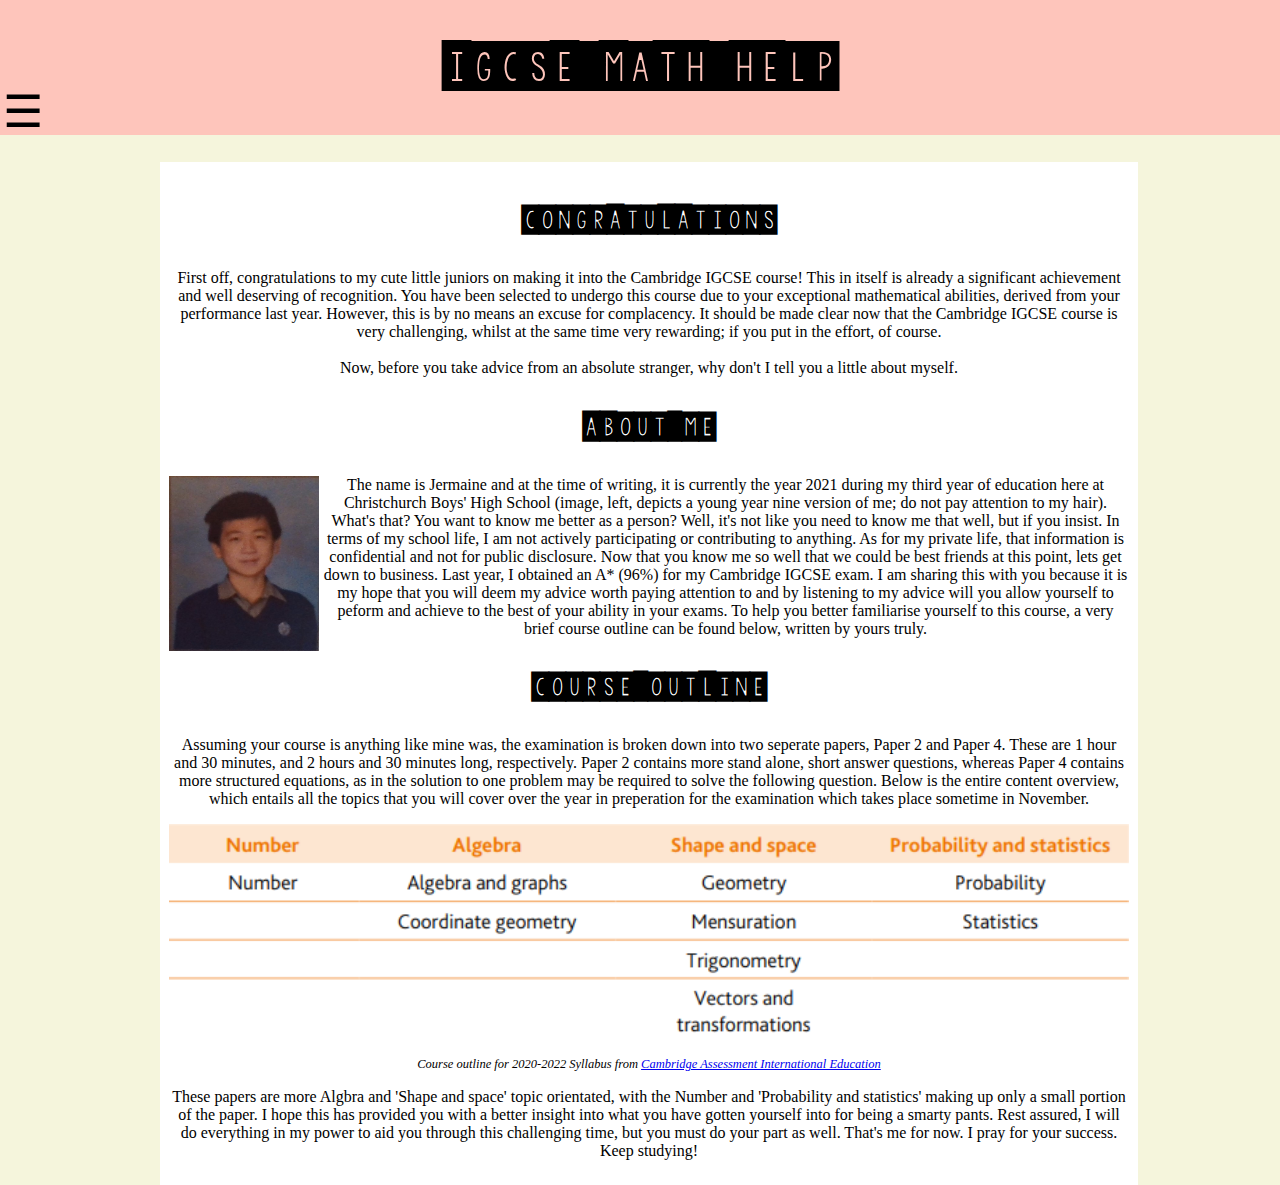
<file: index.html>
<html>

<head>
  <link href="IGCSE.css" type="text/css" rel="stylesheet">
<link href="stylesheet.css" rel="stylesheet">
    
    <script>    
    
   function toggleNav() {
    if (  document.getElementById("mySidebar").style.width < "10px") {
      document.getElementById("mySidebar").style.width = "20%";
      document.getElementById("content").style.left = "10%";
    }
    else {
      document.getElementById("mySidebar").style.width = "0%";
      document.getElementById("content").style.left = "0%";
    }
}

    </script>
</head>
    
<body>
    
<h1>IGCSE|math|help</h1>   
    
     <peepeepoopoo class="openbtn" onclick="toggleNav()">&#9776;</peepeepoopoo>
         
<ul id="mySidebar">
  <li><a class="active" href="index.html">Home</a></li>
  <li><a href="news.html">News</a></li>
  <li><a href="tips&tricks.html">Tips and Tricks</a></li>
</ul>

<div id="content">
    
<h2>Congratulations</h2>

<p>
        
First off, congratulations to my cute little juniors on making it into the Cambridge IGCSE course! This in itself is already a significant achievement and well deserving of recognition. You have been selected to undergo this course due to your exceptional mathematical abilities, derived from your performance last year. However, this is by no means an excuse for complacency. It should be made clear now that the Cambridge IGCSE course is very challenging, whilst at the same time very rewarding; if you put in the effort, of course. 
<br>
<br>
Now, before you take advice from an absolute stranger, why don't I tell you a little about myself. 
    
</p>

<h2>About|Me</h2>
        
<p>

<img src="images/WIN_20190919_20_11_26_Pro%20(2).jpg" align="left">
        
The name is Jermaine and at the time of writing, it is currently the year 2021 during my third year of education here at Christchurch Boys' High School (image, left, depicts a young year nine version of me; do not pay attention to my hair). What's that? You want to know me better as a person? Well, it's not like you need to know me that well, but if you insist. In terms of my school life, I am not actively participating or contributing to anything. As for my private life, that information is confidential and not for public disclosure. Now that you know me so well that we could be best friends at this point, lets get down to business. Last year, I obtained an A* (96%) for my Cambridge IGCSE exam. I am sharing this with you because it is my hope that you will deem my advice worth paying attention to and by listening to my advice will you allow yourself to peform and achieve to the best of your ability in your exams. To help you better familiarise yourself to this course, a very brief course outline can be found below, written by yours truly.
    
</p>
    
<h2>Course|Outline</h2>
    
<p>
    
Assuming your course is anything like mine was, the examination is broken down into two seperate papers, Paper 2 and Paper 4. These are 1 hour and 30 minutes, and 2 hours and 30 minutes long, respectively. Paper 2 contains more stand alone, short answer questions, whereas Paper 4 contains more structured equations, as in the solution to one problem  may be required to solve the following question. Below is the entire content overview, which entails all the topics that you will cover over the year in preperation for the examination which takes place sometime in November.

</p>
    
<img src="images/Screenshot%202021-04-27%20234129.png" id="CourseOutline">
    <p><cite>Course outline for 2020-2022 Syllabus from <a href="https://www.cambridgeinternational.org/Images/414416-2020-2022-syllabus.pdf">Cambridge Assessment International Education</a></cite></p>
    
    <p> 
    
These papers are more Algbra and 'Shape and space' topic orientated, with the Number and 'Probability and statistics' making up only a small portion of the paper. I hope this has provided you with a better insight into what you have gotten yourself into for being a smarty pants. Rest assured, I will do everything in my power to aid you through this challenging time, but you must do your part as well. That's me for now. I pray for your success. Keep studying!
        
    </p>

    </div>
    </body>
</html>
</file>
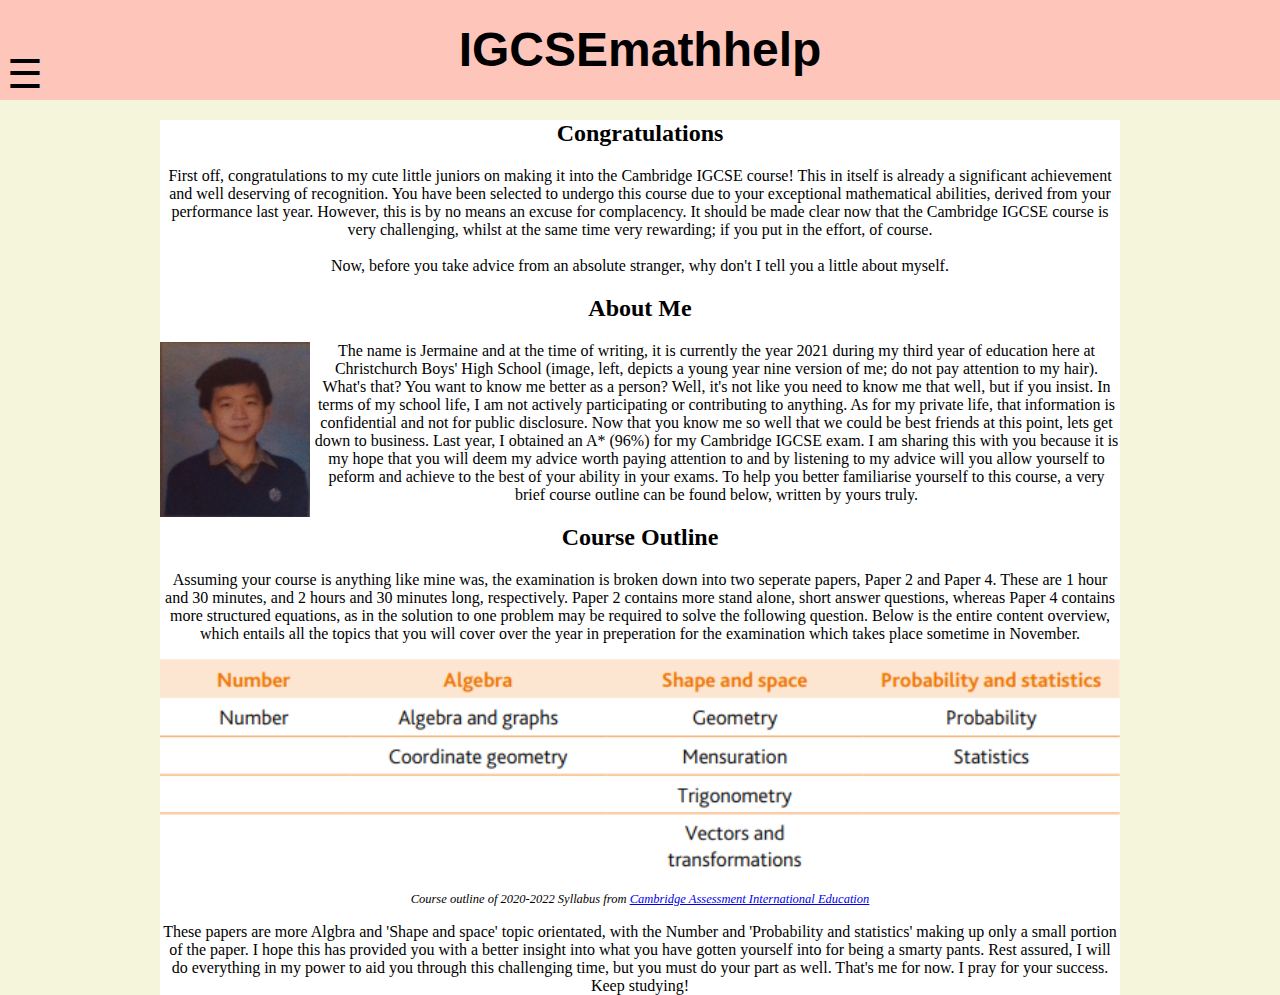
<file: MathHelp/index.html>
<html>

<head>
  <link href="home.css" type="text/css" rel="stylesheet">
    
    <script>    
    
   function toggleNav() {
    if (  document.getElementById("mySidebar").style.width < "10px") {
      document.getElementById("mySidebar").style.width = "20%";
      document.getElementById("content").style.left = "10%";
    }
    else {
      document.getElementById("mySidebar").style.width = "0%";
      document.getElementById("content").style.left = "0%";
    }
}

    </script>
</head>
    
<body>
    
<h1>IGCSEmathhelp</h1>   
    
     <peepeepoopoo class="openbtn" onclick="toggleNav()">&#9776;</peepeepoopoo>
         
<ul id="mySidebar">
  <li><a class="active" href="index.html">Home</a></li>
  <li><a href="news.html">News</a></li>
  <li><a href="tips&tricks.html">Tips and Tricks</a></li>
</ul>

<div id="content">
    
<h2>Congratulations</h2>

<p>
        
First off, congratulations to my cute little juniors on making it into the Cambridge IGCSE course! This in itself is already a significant achievement and well deserving of recognition. You have been selected to undergo this course due to your exceptional mathematical abilities, derived from your performance last year. However, this is by no means an excuse for complacency. It should be made clear now that the Cambridge IGCSE course is very challenging, whilst at the same time very rewarding; if you put in the effort, of course. 
<br>
<br>
Now, before you take advice from an absolute stranger, why don't I tell you a little about myself. 
    
</p>

<h2>About Me</h2>
        
<p>

<img src="images/WIN_20190919_20_11_26_Pro%20(2).jpg" align="left">
        
The name is Jermaine and at the time of writing, it is currently the year 2021 during my third year of education here at Christchurch Boys' High School (image, left, depicts a young year nine version of me; do not pay attention to my hair). What's that? You want to know me better as a person? Well, it's not like you need to know me that well, but if you insist. In terms of my school life, I am not actively participating or contributing to anything. As for my private life, that information is confidential and not for public disclosure. Now that you know me so well that we could be best friends at this point, lets get down to business. Last year, I obtained an A* (96%) for my Cambridge IGCSE exam. I am sharing this with you because it is my hope that you will deem my advice worth paying attention to and by listening to my advice will you allow yourself to peform and achieve to the best of your ability in your exams. To help you better familiarise yourself to this course, a very brief course outline can be found below, written by yours truly.
    
</p>
    
<h2>Course Outline</h2>
    
<p>
    
Assuming your course is anything like mine was, the examination is broken down into two seperate papers, Paper 2 and Paper 4. These are 1 hour and 30 minutes, and 2 hours and 30 minutes long, respectively. Paper 2 contains more stand alone, short answer questions, whereas Paper 4 contains more structured equations, as in the solution to one problem  may be required to solve the following question. Below is the entire content overview, which entails all the topics that you will cover over the year in preperation for the examination which takes place sometime in November.

</p>
    
<img src="images/Screenshot%202021-04-27%20234129.png" id="CourseOutline">
    <p><cite>Course outline of 2020-2022 Syllabus from <a href="https://www.cambridgeinternational.org/Images/414416-2020-2022-syllabus.pdf">Cambridge Assessment International Education</a></cite></p>
    
    <p> 
    
These papers are more Algbra and 'Shape and space' topic orientated, with the Number and 'Probability and statistics' making up only a small portion of the paper. I hope this has provided you with a better insight into what you have gotten yourself into for being a smarty pants. Rest assured, I will do everything in my power to aid you through this challenging time, but you must do your part as well. That's me for now. I pray for your success. Keep studying!
        
    </p>

    </div>
    </body>
</html>
</file>
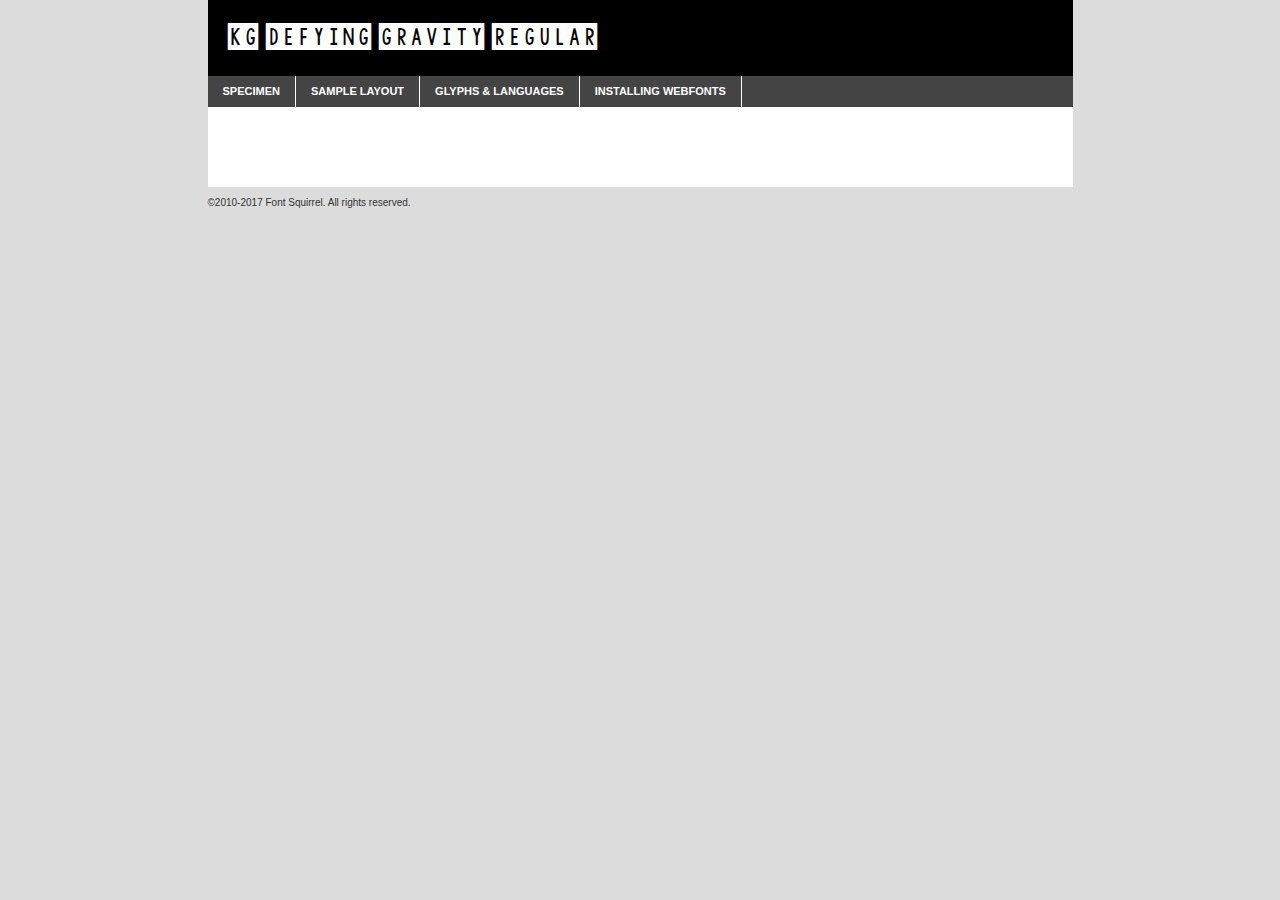
<file: kgdefyinggravity-demo.html>
<!DOCTYPE html PUBLIC "-//W3C//DTD XHTML 1.0 Transitional//EN"
	"http://www.w3.org/TR/xhtml1/DTD/xhtml1-transitional.dtd">

<html xmlns="http://www.w3.org/1999/xhtml" xml:lang="en" lang="en">
<head>
	<meta http-equiv="Content-Type" content="text/html; charset=utf-8" />
	<script src="http://ajax.googleapis.com/ajax/libs/jquery/1.7.2/jquery.min.js" type="text/javascript" charset="utf-8"></script>
	<script type="text/javascript">
	(function($){$.fn.easyTabs=function(option){var param=jQuery.extend({fadeSpeed:"fast",defaultContent:1,activeClass:'active'},option);$(this).each(function(){var thisId="#"+this.id;if(param.defaultContent==''){param.defaultContent=1;}
	if(typeof param.defaultContent=="number")
	{var defaultTab=$(thisId+" .tabs li:eq("+(param.defaultContent-1)+") a").attr('href').substr(1);}else{var defaultTab=param.defaultContent;}
	$(thisId+" .tabs li a").each(function(){var tabToHide=$(this).attr('href').substr(1);$("#"+tabToHide).addClass('easytabs-tab-content');});hideAll();changeContent(defaultTab);function hideAll(){$(thisId+" .easytabs-tab-content").hide();}
	function changeContent(tabId){hideAll();$(thisId+" .tabs li").removeClass(param.activeClass);$(thisId+" .tabs li a[href=#"+tabId+"]").closest('li').addClass(param.activeClass);if(param.fadeSpeed!="none")
	{$(thisId+" #"+tabId).fadeIn(param.fadeSpeed);}else{$(thisId+" #"+tabId).show();}}
	$(thisId+" .tabs li").click(function(){var tabId=$(this).find('a').attr('href').substr(1);changeContent(tabId);return false;});});}})(jQuery);
	</script>
	<link rel="stylesheet" href="specimen_files/specimen_stylesheet.css" type="text/css" charset="utf-8" />
	<link rel="stylesheet" href="stylesheet.css" type="text/css" charset="utf-8" />

	<style type="text/css">
					body{
				font-family: 'kg_defying_gravityregular';
							}
		</style>

	<title>KG Defying Gravity Regular Specimen</title>
	
	
	<script type="text/javascript" charset="utf-8">
		$(document).ready(function() {
			$('#container').easyTabs({defaultContent:1});
		});
	</script>
</head>

<body>
<div id="container">
	<div id="header">
		KG Defying Gravity Regular	</div>
	<ul class="tabs">
		<li><a href="#specimen">Specimen</a></li>
		<li><a href="#layout">Sample Layout</a></li>
				<li><a href="#glyphs">Glyphs &amp; Languages</a></li>
		<li><a href="#installing">Installing Webfonts</a></li>
		
	</ul>
	
	<div id="main_content">

		
			<div id="specimen">
		
				<div class="section">
					<div class="grid12 firstcol">
						<div class="huge">AaBb</div>
					</div>
				</div>
		
				<div class="section">
					<div class="glyph_range">A&#x200B;B&#x200b;C&#x200b;D&#x200b;E&#x200b;F&#x200b;G&#x200b;H&#x200b;I&#x200b;J&#x200b;K&#x200b;L&#x200b;M&#x200b;N&#x200b;O&#x200b;P&#x200b;Q&#x200b;R&#x200b;S&#x200b;T&#x200b;U&#x200b;V&#x200b;W&#x200b;X&#x200b;Y&#x200b;Z&#x200b;a&#x200b;b&#x200b;c&#x200b;d&#x200b;e&#x200b;f&#x200b;g&#x200b;h&#x200b;i&#x200b;j&#x200b;k&#x200b;l&#x200b;m&#x200b;n&#x200b;o&#x200b;p&#x200b;q&#x200b;r&#x200b;s&#x200b;t&#x200b;u&#x200b;v&#x200b;w&#x200b;x&#x200b;y&#x200b;z&#x200b;1&#x200b;2&#x200b;3&#x200b;4&#x200b;5&#x200b;6&#x200b;7&#x200b;8&#x200b;9&#x200b;0&#x200b;&amp;&#x200b;.&#x200b;,&#x200b;?&#x200b;!&#x200b;&#64;&#x200b;(&#x200b;)&#x200b;#&#x200b;$&#x200b;%&#x200b;*&#x200b;+&#x200b;-&#x200b;=&#x200b;:&#x200b;;</div>
				</div>
				<div class="section">
					<div class="grid12 firstcol">
						<table class="sample_table">
							<tr><td>10</td><td class="size10">abcdefghijklmnopqrstuvwxyzABCDEFGHIJKLMNOPQRSTUVWXYZ0123456789abcdefghijklmnopqrstuvwxyzABCDEFGHIJKLMNOPQRSTUVWXYZ0123456789abcdefghijklmnopqrstuvwxyzABCDEFGHIJKLMNOPQRSTUVWXYZ</td></tr>
							<tr><td>11</td><td class="size11">abcdefghijklmnopqrstuvwxyzABCDEFGHIJKLMNOPQRSTUVWXYZ0123456789abcdefghijklmnopqrstuvwxyzABCDEFGHIJKLMNOPQRSTUVWXYZ0123456789abcdefghijklmnopqrstuvwxyzABCDEFGHIJKLMNOPQRSTUVWXYZ</td></tr>
							<tr><td>12</td><td class="size12">abcdefghijklmnopqrstuvwxyzABCDEFGHIJKLMNOPQRSTUVWXYZ0123456789abcdefghijklmnopqrstuvwxyzABCDEFGHIJKLMNOPQRSTUVWXYZ0123456789abcdefghijklmnopqrstuvwxyzABCDEFGHIJKLMNOPQRSTUVWXYZ</td></tr>
							<tr><td>13</td><td class="size13">abcdefghijklmnopqrstuvwxyzABCDEFGHIJKLMNOPQRSTUVWXYZ0123456789abcdefghijklmnopqrstuvwxyzABCDEFGHIJKLMNOPQRSTUVWXYZ0123456789abcdefghijklmnopqrstuvwxyzABCDEFGHIJKLMNOPQRSTUVWXYZ</td></tr>
							<tr><td>14</td><td class="size14">abcdefghijklmnopqrstuvwxyzABCDEFGHIJKLMNOPQRSTUVWXYZ0123456789abcdefghijklmnopqrstuvwxyzABCDEFGHIJKLMNOPQRSTUVWXYZ0123456789abcdefghijklmnopqrstuvwxyzABCDEFGHIJKLMNOPQRSTUVWXYZ</td></tr>
							<tr><td>16</td><td class="size16">abcdefghijklmnopqrstuvwxyzABCDEFGHIJKLMNOPQRSTUVWXYZ0123456789abcdefghijklmnopqrstuvwxyzABCDEFGHIJKLMNOPQRSTUVWXYZ</td></tr>
							<tr><td>18</td><td class="size18">abcdefghijklmnopqrstuvwxyzABCDEFGHIJKLMNOPQRSTUVWXYZ0123456789abcdefghijklmnopqrstuvwxyzABCDEFGHIJKLMNOPQRSTUVWXYZ</td></tr>
							<tr><td>20</td><td class="size20">abcdefghijklmnopqrstuvwxyzABCDEFGHIJKLMNOPQRSTUVWXYZ0123456789abcdefghijklmnopqrstuvwxyzABCDEFGHIJKLMNOPQRSTUVWXYZ</td></tr>
							<tr><td>24</td><td class="size24">abcdefghijklmnopqrstuvwxyzABCDEFGHIJKLMNOPQRSTUVWXYZ0123456789abcdefghijklmnopqrstuvwxyzABCDEFGHIJKLMNOPQRSTUVWXYZ</td></tr>
							<tr><td>30</td><td class="size30">abcdefghijklmnopqrstuvwxyzABCDEFGHIJKLMNOPQRSTUVWXYZ0123456789abcdefghijklmnopqrstuvwxyzABCDEFGHIJKLMNOPQRSTUVWXYZ</td></tr>
							<tr><td>36</td><td class="size36">abcdefghijklmnopqrstuvwxyzABCDEFGHIJKLMNOPQRSTUVWXYZ0123456789abcdefghijklmnopqrstuvwxyzABCDEFGHIJKLMNOPQRSTUVWXYZ</td></tr>
							<tr><td>48</td><td class="size48">abcdefghijklmnopqrstuvwxyzABCDEFGHIJKLMNOPQRSTUVWXYZ0123456789abcdefghijklmnopqrstuvwxyzABCDEFGHIJKLMNOPQRSTUVWXYZ</td></tr>
							<tr><td>60</td><td class="size60">abcdefghijklmnopqrstuvwxyzABCDEFGHIJKLMNOPQRSTUVWXYZ0123456789abcdefghijklmnopqrstuvwxyzABCDEFGHIJKLMNOPQRSTUVWXYZ</td></tr>
							<tr><td>72</td><td class="size72">abcdefghijklmnopqrstuvwxyzABCDEFGHIJKLMNOPQRSTUVWXYZ0123456789abcdefghijklmnopqrstuvwxyzABCDEFGHIJKLMNOPQRSTUVWXYZ</td></tr>
							<tr><td>90</td><td class="size90">abcdefghijklmnopqrstuvwxyzABCDEFGHIJKLMNOPQRSTUVWXYZ0123456789abcdefghijklmnopqrstuvwxyzABCDEFGHIJKLMNOPQRSTUVWXYZ</td></tr>
						</table>
				
					</div>
			
				</div>
		
		
		
								<div class="section" id="bodycomparison">


										<div id="xheight">
				<div class="fontbody">&#x25FC;&#x25FC;&#x25FC;&#x25FC;&#x25FC;&#x25FC;&#x25FC;&#x25FC;&#x25FC;&#x25FC;&#x25FC;&#x25FC;&#x25FC;&#x25FC;&#x25FC;&#x25FC;&#x25FC;&#x25FC;&#x25FC;&#x25FC;&#x25FC;&#x25FC;&#x25FC;&#x25FC;&#x25FC;&#x25FC;&#x25FC;&#x25FC;&#x25FC;&#x25FC;&#x25FC;&#x25FC;&#x25FC;&#x25FC;&#x25FC;&#x25FC;&#x25FC;&#x25FC;&#x25FC;&#x25FC;&#x25FC;&#x25FC;&#x25FC;&#x25FC;&#x25FC;&#x25FC;&#x25FC;&#x25FC;&#x25FC;&#x25FC;&#x25FC;&#x25FC;&#x25FC;&#x25FC;&#x25FC;&#x25FC;&#x25FC;&#x25FC;&#x25FC;&#x25FC;&#x25FC;&#x25FC;&#x25FC;&#x25FC;&#x25FC;&#x25FC;&#x25FC;&#x25FC;&#x25FC;&#x25FC;&#x25FC;&#x25FC;&#x25FC;&#x25FC;&#x25FC;&#x25FC;&#x25FC;&#x25FC;&#x25FC;&#x25FC;&#x25FC;&#x25FC;&#x25FC;&#x25FC;&#x25FC;&#x25FC;&#x25FC;&#x25FC;&#x25FC;&#x25FC;&#x25FC;&#x25FC;&#x25FC;&#x25FC;&#x25FC;&#x25FC;&#x25FC;&#x25FC;&#x25FC;body</div><div class="arialbody">body</div><div class="verdanabody">body</div><div class="georgiabody">body</div></div>
										<div class="fontbody" style="z-index:1">
											body<span>KG Defying Gravity Regular</span>
										</div>
										<div class="arialbody" style="z-index:1">
											body<span>Arial</span>
										</div>
										<div class="verdanabody" style="z-index:1">
											body<span>Verdana</span>
										</div>
										<div class="georgiabody" style="z-index:1">
											body<span>Georgia</span>
										</div>



								</div>
		
		
				<div class="section psample psample_row1" id="">
					
					<div class="grid2 firstcol">
						<p class="size10"><span>10.</span>Aenean lacinia bibendum nulla sed consectetur. Fusce dapibus, tellus ac cursus commodo, tortor mauris condimentum nibh, ut fermentum massa justo sit amet risus. Nullam id dolor id nibh ultricies vehicula ut id elit. Cum sociis natoque penatibus et magnis dis parturient montes, nascetur ridiculus mus. Nulla vitae elit libero, a pharetra augue.</p>
			
					</div>
					<div class="grid3">
						<p class="size11"><span>11.</span>Aenean lacinia bibendum nulla sed consectetur. Fusce dapibus, tellus ac cursus commodo, tortor mauris condimentum nibh, ut fermentum massa justo sit amet risus. Nullam id dolor id nibh ultricies vehicula ut id elit. Cum sociis natoque penatibus et magnis dis parturient montes, nascetur ridiculus mus. Nulla vitae elit libero, a pharetra augue.</p>
			
					</div>
					<div class="grid3">
						<p class="size12"><span>12.</span>Aenean lacinia bibendum nulla sed consectetur. Fusce dapibus, tellus ac cursus commodo, tortor mauris condimentum nibh, ut fermentum massa justo sit amet risus. Nullam id dolor id nibh ultricies vehicula ut id elit. Cum sociis natoque penatibus et magnis dis parturient montes, nascetur ridiculus mus. Nulla vitae elit libero, a pharetra augue.</p>
			
					</div>
					<div class="grid4">
						<p class="size13"><span>13.</span>Aenean lacinia bibendum nulla sed consectetur. Fusce dapibus, tellus ac cursus commodo, tortor mauris condimentum nibh, ut fermentum massa justo sit amet risus. Nullam id dolor id nibh ultricies vehicula ut id elit. Cum sociis natoque penatibus et magnis dis parturient montes, nascetur ridiculus mus. Nulla vitae elit libero, a pharetra augue.</p>
			
					</div>
					<div class="white_blend"></div>
					
				</div>
				<div class="section psample psample_row2" id="">
					<div class="grid3 firstcol">
						<p class="size14"><span>14.</span>Aenean lacinia bibendum nulla sed consectetur. Fusce dapibus, tellus ac cursus commodo, tortor mauris condimentum nibh, ut fermentum massa justo sit amet risus. Nullam id dolor id nibh ultricies vehicula ut id elit. Cum sociis natoque penatibus et magnis dis parturient montes, nascetur ridiculus mus. Nulla vitae elit libero, a pharetra augue.</p>
			
					</div>
					<div class="grid4">
						<p class="size16"><span>16.</span>Aenean lacinia bibendum nulla sed consectetur. Fusce dapibus, tellus ac cursus commodo, tortor mauris condimentum nibh, ut fermentum massa justo sit amet risus. Nullam id dolor id nibh ultricies vehicula ut id elit. Cum sociis natoque penatibus et magnis dis parturient montes, nascetur ridiculus mus. Nulla vitae elit libero, a pharetra augue.</p>
			
					</div>
					<div class="grid5">
						<p class="size18"><span>18.</span>Aenean lacinia bibendum nulla sed consectetur. Fusce dapibus, tellus ac cursus commodo, tortor mauris condimentum nibh, ut fermentum massa justo sit amet risus. Nullam id dolor id nibh ultricies vehicula ut id elit. Cum sociis natoque penatibus et magnis dis parturient montes, nascetur ridiculus mus. Nulla vitae elit libero, a pharetra augue.</p>
			
					</div>

					<div class="white_blend"></div>

				</div>
				
				<div class="section psample psample_row3" id="">
					<div class="grid5 firstcol">
						<p class="size20"><span>20.</span>Aenean lacinia bibendum nulla sed consectetur. Fusce dapibus, tellus ac cursus commodo, tortor mauris condimentum nibh, ut fermentum massa justo sit amet risus. Nullam id dolor id nibh ultricies vehicula ut id elit. Cum sociis natoque penatibus et magnis dis parturient montes, nascetur ridiculus mus. Nulla vitae elit libero, a pharetra augue.</p>
					</div>
					<div class="grid7">
						<p class="size24"><span>24.</span>Aenean lacinia bibendum nulla sed consectetur. Fusce dapibus, tellus ac cursus commodo, tortor mauris condimentum nibh, ut fermentum massa justo sit amet risus. Nullam id dolor id nibh ultricies vehicula ut id elit. Cum sociis natoque penatibus et magnis dis parturient montes, nascetur ridiculus mus. Nulla vitae elit libero, a pharetra augue.</p>
					</div>
					
					<div class="white_blend"></div>
					
				</div>
				
				<div class="section psample psample_row4" id="">
					<div class="grid12 firstcol">
						<p class="size30"><span>30.</span>Aenean lacinia bibendum nulla sed consectetur. Fusce dapibus, tellus ac cursus commodo, tortor mauris condimentum nibh, ut fermentum massa justo sit amet risus. Nullam id dolor id nibh ultricies vehicula ut id elit. Cum sociis natoque penatibus et magnis dis parturient montes, nascetur ridiculus mus. Nulla vitae elit libero, a pharetra augue.</p>
					</div>
					<div class="white_blend"></div>
					
				</div>
				
				
				
				<div class="section psample psample_row1 fullreverse">
					<div class="grid2 firstcol">
						<p class="size10"><span>10.</span>Aenean lacinia bibendum nulla sed consectetur. Fusce dapibus, tellus ac cursus commodo, tortor mauris condimentum nibh, ut fermentum massa justo sit amet risus. Nullam id dolor id nibh ultricies vehicula ut id elit. Cum sociis natoque penatibus et magnis dis parturient montes, nascetur ridiculus mus. Nulla vitae elit libero, a pharetra augue.</p>
			
					</div>
					<div class="grid3">
						<p class="size11"><span>11.</span>Aenean lacinia bibendum nulla sed consectetur. Fusce dapibus, tellus ac cursus commodo, tortor mauris condimentum nibh, ut fermentum massa justo sit amet risus. Nullam id dolor id nibh ultricies vehicula ut id elit. Cum sociis natoque penatibus et magnis dis parturient montes, nascetur ridiculus mus. Nulla vitae elit libero, a pharetra augue.</p>
			
					</div>
					<div class="grid3">
						<p class="size12"><span>12.</span>Aenean lacinia bibendum nulla sed consectetur. Fusce dapibus, tellus ac cursus commodo, tortor mauris condimentum nibh, ut fermentum massa justo sit amet risus. Nullam id dolor id nibh ultricies vehicula ut id elit. Cum sociis natoque penatibus et magnis dis parturient montes, nascetur ridiculus mus. Nulla vitae elit libero, a pharetra augue.</p>
			
					</div>
					<div class="grid4">
						<p class="size13"><span>13.</span>Aenean lacinia bibendum nulla sed consectetur. Fusce dapibus, tellus ac cursus commodo, tortor mauris condimentum nibh, ut fermentum massa justo sit amet risus. Nullam id dolor id nibh ultricies vehicula ut id elit. Cum sociis natoque penatibus et magnis dis parturient montes, nascetur ridiculus mus. Nulla vitae elit libero, a pharetra augue.</p>
			
					</div>
					<div class="black_blend"></div>
					
				</div>
				
				<div class="section psample psample_row2 fullreverse">
					<div class="grid3 firstcol">
						<p class="size14"><span>14.</span>Aenean lacinia bibendum nulla sed consectetur. Fusce dapibus, tellus ac cursus commodo, tortor mauris condimentum nibh, ut fermentum massa justo sit amet risus. Nullam id dolor id nibh ultricies vehicula ut id elit. Cum sociis natoque penatibus et magnis dis parturient montes, nascetur ridiculus mus. Nulla vitae elit libero, a pharetra augue.</p>
			
					</div>
					<div class="grid4">
						<p class="size16"><span>16.</span>Aenean lacinia bibendum nulla sed consectetur. Fusce dapibus, tellus ac cursus commodo, tortor mauris condimentum nibh, ut fermentum massa justo sit amet risus. Nullam id dolor id nibh ultricies vehicula ut id elit. Cum sociis natoque penatibus et magnis dis parturient montes, nascetur ridiculus mus. Nulla vitae elit libero, a pharetra augue.</p>
			
					</div>
					<div class="grid5">
						<p class="size18"><span>18.</span>Aenean lacinia bibendum nulla sed consectetur. Fusce dapibus, tellus ac cursus commodo, tortor mauris condimentum nibh, ut fermentum massa justo sit amet risus. Nullam id dolor id nibh ultricies vehicula ut id elit. Cum sociis natoque penatibus et magnis dis parturient montes, nascetur ridiculus mus. Nulla vitae elit libero, a pharetra augue.</p>
			
					</div>
					<div class="black_blend"></div>

				</div>
				
				<div class="section psample fullreverse psample_row3" id="">
					<div class="grid5 firstcol">
						<p class="size20"><span>20.</span>Aenean lacinia bibendum nulla sed consectetur. Fusce dapibus, tellus ac cursus commodo, tortor mauris condimentum nibh, ut fermentum massa justo sit amet risus. Nullam id dolor id nibh ultricies vehicula ut id elit. Cum sociis natoque penatibus et magnis dis parturient montes, nascetur ridiculus mus. Nulla vitae elit libero, a pharetra augue.</p>
					</div>
					<div class="grid7">
						<p class="size24"><span>24.</span>Aenean lacinia bibendum nulla sed consectetur. Fusce dapibus, tellus ac cursus commodo, tortor mauris condimentum nibh, ut fermentum massa justo sit amet risus. Nullam id dolor id nibh ultricies vehicula ut id elit. Cum sociis natoque penatibus et magnis dis parturient montes, nascetur ridiculus mus. Nulla vitae elit libero, a pharetra augue.</p>
					</div>
					
					<div class="black_blend"></div>
					
				</div>
				
				<div class="section psample fullreverse psample_row4" id="" style="border-bottom: 20px #000 solid;">
					<div class="grid12 firstcol">
						<p class="size30"><span>30.</span>Aenean lacinia bibendum nulla sed consectetur. Fusce dapibus, tellus ac cursus commodo, tortor mauris condimentum nibh, ut fermentum massa justo sit amet risus. Nullam id dolor id nibh ultricies vehicula ut id elit. Cum sociis natoque penatibus et magnis dis parturient montes, nascetur ridiculus mus. Nulla vitae elit libero, a pharetra augue.</p>
					</div>
					<div class="black_blend"></div>
					
				</div>
				
				
				
				
			</div>
			
			<div id="layout">
				
				<div class="section">
					
					<div class="grid12 firstcol">
						<h1>Lorem Ipsum Dolor</h1>
						<h2>Etiam porta sem malesuada magna mollis euismod</h2>
						
						<p class="byline">By <a href="#link">Aenean Lacinia</a></p>
					</div>
				</div>
				<div class="section">
					<div class="grid8 firstcol">
						<p class="large">Donec sed odio dui. Morbi leo risus, porta ac consectetur ac, vestibulum at eros. Fusce dapibus, tellus ac cursus commodo, tortor mauris condimentum nibh, ut fermentum massa justo sit amet risus. </p>

						
						<h3>Pellentesque ornare sem</h3>

						<p>Maecenas sed diam eget risus varius blandit sit amet non magna. Maecenas faucibus mollis interdum. Donec ullamcorper nulla non metus auctor fringilla. Nullam id dolor id nibh ultricies vehicula ut id elit. Nullam id dolor id nibh ultricies vehicula ut id elit. </p>

						<p>Aenean eu leo quam. Pellentesque ornare sem lacinia quam venenatis vestibulum. Lorem ipsum dolor sit amet, consectetur adipiscing elit. Cum sociis natoque penatibus et magnis dis parturient montes, nascetur ridiculus mus. </p>

						<p>Nulla vitae elit libero, a pharetra augue. Praesent commodo cursus magna, vel scelerisque nisl consectetur et. Aenean lacinia bibendum nulla sed consectetur. </p>

						<p>Nullam quis risus eget urna mollis ornare vel eu leo. Nullam quis risus eget urna mollis ornare vel eu leo. Maecenas sed diam eget risus varius blandit sit amet non magna. Donec ullamcorper nulla non metus auctor fringilla. </p>

						<h3>Cras mattis consectetur</h3>

						<p>Aenean eu leo quam. Pellentesque ornare sem lacinia quam venenatis vestibulum. Aenean lacinia bibendum nulla sed consectetur. Integer posuere erat a ante venenatis dapibus posuere velit aliquet. Cras mattis consectetur purus sit amet fermentum. </p>

						<p>Nullam id dolor id nibh ultricies vehicula ut id elit. Nullam quis risus eget urna mollis ornare vel eu leo. Cras mattis consectetur purus sit amet fermentum.</p>
					</div>
					
					<div class="grid4 sidebar">
						
						<div class="box reverse">
							<p class="last">Nullam quis risus eget urna mollis ornare vel eu leo. Donec ullamcorper nulla non metus auctor fringilla. Cras mattis consectetur purus sit amet fermentum. Sed posuere consectetur est at lobortis. Lorem ipsum dolor sit amet, consectetur adipiscing elit. </p>
						</div>
						
						<p class="caption">Maecenas sed diam eget risus varius.</p>

						<p>Vestibulum id ligula porta felis euismod semper. Integer posuere erat a ante venenatis dapibus posuere velit aliquet. Vestibulum id ligula porta felis euismod semper. Sed posuere consectetur est at lobortis. Maecenas sed diam eget risus varius blandit sit amet non magna. Fusce dapibus, tellus ac cursus commodo, tortor mauris condimentum nibh, ut fermentum massa justo sit amet risus. </p>

					

						<p>Duis mollis, est non commodo luctus, nisi erat porttitor ligula, eget lacinia odio sem nec elit. Aenean lacinia bibendum nulla sed consectetur. Vivamus sagittis lacus vel augue laoreet rutrum faucibus dolor auctor. Aenean lacinia bibendum nulla sed consectetur. Nullam quis risus eget urna mollis ornare vel eu leo. </p>

						<p>Praesent commodo cursus magna, vel scelerisque nisl consectetur et. Donec ullamcorper nulla non metus auctor fringilla. Maecenas faucibus mollis interdum. Fusce dapibus, tellus ac cursus commodo, tortor mauris condimentum nibh, ut fermentum massa justo sit amet risus. </p>

					</div>
				</div>
				
			</div>


			



		<div id="glyphs">
			<div class="section">
				<div class="grid12 firstcol">
			
				<h1>Language Support</h1>
				<p>The subset of KG Defying Gravity Regular in this kit supports the following languages:<br />
			
					Albanian, Basque, Breton, Chamorro, Danish, Dutch, English, Faroese, Finnish, French, Frisian, Galician, German, Icelandic, Italian, Malagasy, Norwegian, Portuguese, Spanish, Alsatian, Aragonese, Arapaho, Arrernte, Asturian, Aymara, Bislama, Cebuano, Corsican, Fijian, French_creole, Genoese, Gilbertese, Greenlandic, Haitian_creole, Hiligaynon, Hmong, Hopi, Ibanag, Iloko_ilokano, Indonesian, Interglossa_glosa, Interlingua, Irish_gaelic, Jerriais, Lojban, Lombard, Luxembourgeois, Manx, Mohawk, Norfolk_pitcairnese, Occitan, Oromo, Pangasinan, Papiamento, Piedmontese, Potawatomi, Rhaeto-romance, Romansh, Rotokas, Sami_lule, Samoan, Sardinian, Scots_gaelic, Seychelles_creole, Shona, Sicilian, Somali, Southern_ndebele, Swahili, Swati_swazi, Tagalog_filipino_pilipino, Tetum, Tok_pisin, Uyghur_latinized, Volapuk, Walloon, Warlpiri, Xhosa, Yapese, Zulu, Latinbasic, Ubasic, Demo				</p>
				<h1>Glyph Chart</h1>
				<p>The subset of KG Defying Gravity Regular in this kit includes all the glyphs listed below. Unicode entities are included above each glyph to help you insert individual characters into your layout.</p>
				<div id="glyph_chart">
			
																				 <div><p>&amp;#13;</p>&#13;</div>
																				 <div><p>&amp;#32;</p>&#32;</div>
																				 <div><p>&amp;#33;</p>&#33;</div>
																				 <div><p>&amp;#34;</p>&#34;</div>
																				 <div><p>&amp;#35;</p>&#35;</div>
																				 <div><p>&amp;#36;</p>&#36;</div>
																				 <div><p>&amp;#37;</p>&#37;</div>
																				 <div><p>&amp;#38;</p>&#38;</div>
																				 <div><p>&amp;#39;</p>&#39;</div>
																				 <div><p>&amp;#40;</p>&#40;</div>
																				 <div><p>&amp;#41;</p>&#41;</div>
																				 <div><p>&amp;#42;</p>&#42;</div>
																				 <div><p>&amp;#43;</p>&#43;</div>
																				 <div><p>&amp;#44;</p>&#44;</div>
																				 <div><p>&amp;#45;</p>&#45;</div>
																				 <div><p>&amp;#46;</p>&#46;</div>
																				 <div><p>&amp;#47;</p>&#47;</div>
																				 <div><p>&amp;#48;</p>&#48;</div>
																				 <div><p>&amp;#49;</p>&#49;</div>
																				 <div><p>&amp;#50;</p>&#50;</div>
																				 <div><p>&amp;#51;</p>&#51;</div>
																				 <div><p>&amp;#52;</p>&#52;</div>
																				 <div><p>&amp;#53;</p>&#53;</div>
																				 <div><p>&amp;#54;</p>&#54;</div>
																				 <div><p>&amp;#55;</p>&#55;</div>
																				 <div><p>&amp;#56;</p>&#56;</div>
																				 <div><p>&amp;#57;</p>&#57;</div>
																				 <div><p>&amp;#58;</p>&#58;</div>
																				 <div><p>&amp;#59;</p>&#59;</div>
																				 <div><p>&amp;#60;</p>&#60;</div>
																				 <div><p>&amp;#61;</p>&#61;</div>
																				 <div><p>&amp;#62;</p>&#62;</div>
																				 <div><p>&amp;#63;</p>&#63;</div>
																				 <div><p>&amp;#64;</p>&#64;</div>
																				 <div><p>&amp;#65;</p>&#65;</div>
																				 <div><p>&amp;#66;</p>&#66;</div>
																				 <div><p>&amp;#67;</p>&#67;</div>
																				 <div><p>&amp;#68;</p>&#68;</div>
																				 <div><p>&amp;#69;</p>&#69;</div>
																				 <div><p>&amp;#70;</p>&#70;</div>
																				 <div><p>&amp;#71;</p>&#71;</div>
																				 <div><p>&amp;#72;</p>&#72;</div>
																				 <div><p>&amp;#73;</p>&#73;</div>
																				 <div><p>&amp;#74;</p>&#74;</div>
																				 <div><p>&amp;#75;</p>&#75;</div>
																				 <div><p>&amp;#76;</p>&#76;</div>
																				 <div><p>&amp;#77;</p>&#77;</div>
																				 <div><p>&amp;#78;</p>&#78;</div>
																				 <div><p>&amp;#79;</p>&#79;</div>
																				 <div><p>&amp;#80;</p>&#80;</div>
																				 <div><p>&amp;#81;</p>&#81;</div>
																				 <div><p>&amp;#82;</p>&#82;</div>
																				 <div><p>&amp;#83;</p>&#83;</div>
																				 <div><p>&amp;#84;</p>&#84;</div>
																				 <div><p>&amp;#85;</p>&#85;</div>
																				 <div><p>&amp;#86;</p>&#86;</div>
																				 <div><p>&amp;#87;</p>&#87;</div>
																				 <div><p>&amp;#88;</p>&#88;</div>
																				 <div><p>&amp;#89;</p>&#89;</div>
																				 <div><p>&amp;#90;</p>&#90;</div>
																				 <div><p>&amp;#91;</p>&#91;</div>
																				 <div><p>&amp;#92;</p>&#92;</div>
																				 <div><p>&amp;#93;</p>&#93;</div>
																				 <div><p>&amp;#94;</p>&#94;</div>
																				 <div><p>&amp;#95;</p>&#95;</div>
																				 <div><p>&amp;#96;</p>&#96;</div>
																				 <div><p>&amp;#97;</p>&#97;</div>
																				 <div><p>&amp;#98;</p>&#98;</div>
																				 <div><p>&amp;#99;</p>&#99;</div>
																				 <div><p>&amp;#100;</p>&#100;</div>
																				 <div><p>&amp;#101;</p>&#101;</div>
																				 <div><p>&amp;#102;</p>&#102;</div>
																				 <div><p>&amp;#103;</p>&#103;</div>
																				 <div><p>&amp;#104;</p>&#104;</div>
																				 <div><p>&amp;#105;</p>&#105;</div>
																				 <div><p>&amp;#106;</p>&#106;</div>
																				 <div><p>&amp;#107;</p>&#107;</div>
																				 <div><p>&amp;#108;</p>&#108;</div>
																				 <div><p>&amp;#109;</p>&#109;</div>
																				 <div><p>&amp;#110;</p>&#110;</div>
																				 <div><p>&amp;#111;</p>&#111;</div>
																				 <div><p>&amp;#112;</p>&#112;</div>
																				 <div><p>&amp;#113;</p>&#113;</div>
																				 <div><p>&amp;#114;</p>&#114;</div>
																				 <div><p>&amp;#115;</p>&#115;</div>
																				 <div><p>&amp;#116;</p>&#116;</div>
																				 <div><p>&amp;#117;</p>&#117;</div>
																				 <div><p>&amp;#118;</p>&#118;</div>
																				 <div><p>&amp;#119;</p>&#119;</div>
																				 <div><p>&amp;#120;</p>&#120;</div>
																				 <div><p>&amp;#121;</p>&#121;</div>
																				 <div><p>&amp;#122;</p>&#122;</div>
																				 <div><p>&amp;#123;</p>&#123;</div>
																				 <div><p>&amp;#124;</p>&#124;</div>
																				 <div><p>&amp;#125;</p>&#125;</div>
																				 <div><p>&amp;#126;</p>&#126;</div>
																				 <div><p>&amp;#160;</p>&#160;</div>
																				 <div><p>&amp;#161;</p>&#161;</div>
																				 <div><p>&amp;#168;</p>&#168;</div>
																				 <div><p>&amp;#171;</p>&#171;</div>
																				 <div><p>&amp;#173;</p>&#173;</div>
																				 <div><p>&amp;#175;</p>&#175;</div>
																				 <div><p>&amp;#180;</p>&#180;</div>
																				 <div><p>&amp;#184;</p>&#184;</div>
																				 <div><p>&amp;#187;</p>&#187;</div>
																				 <div><p>&amp;#191;</p>&#191;</div>
																				 <div><p>&amp;#192;</p>&#192;</div>
																				 <div><p>&amp;#193;</p>&#193;</div>
																				 <div><p>&amp;#194;</p>&#194;</div>
																				 <div><p>&amp;#195;</p>&#195;</div>
																				 <div><p>&amp;#196;</p>&#196;</div>
																				 <div><p>&amp;#197;</p>&#197;</div>
																				 <div><p>&amp;#198;</p>&#198;</div>
																				 <div><p>&amp;#199;</p>&#199;</div>
																				 <div><p>&amp;#200;</p>&#200;</div>
																				 <div><p>&amp;#201;</p>&#201;</div>
																				 <div><p>&amp;#202;</p>&#202;</div>
																				 <div><p>&amp;#203;</p>&#203;</div>
																				 <div><p>&amp;#204;</p>&#204;</div>
																				 <div><p>&amp;#205;</p>&#205;</div>
																				 <div><p>&amp;#206;</p>&#206;</div>
																				 <div><p>&amp;#207;</p>&#207;</div>
																				 <div><p>&amp;#208;</p>&#208;</div>
																				 <div><p>&amp;#209;</p>&#209;</div>
																				 <div><p>&amp;#210;</p>&#210;</div>
																				 <div><p>&amp;#211;</p>&#211;</div>
																				 <div><p>&amp;#212;</p>&#212;</div>
																				 <div><p>&amp;#213;</p>&#213;</div>
																				 <div><p>&amp;#214;</p>&#214;</div>
																				 <div><p>&amp;#215;</p>&#215;</div>
																				 <div><p>&amp;#216;</p>&#216;</div>
																				 <div><p>&amp;#217;</p>&#217;</div>
																				 <div><p>&amp;#218;</p>&#218;</div>
																				 <div><p>&amp;#219;</p>&#219;</div>
																				 <div><p>&amp;#220;</p>&#220;</div>
																				 <div><p>&amp;#221;</p>&#221;</div>
																				 <div><p>&amp;#222;</p>&#222;</div>
																				 <div><p>&amp;#223;</p>&#223;</div>
																				 <div><p>&amp;#224;</p>&#224;</div>
																				 <div><p>&amp;#225;</p>&#225;</div>
																				 <div><p>&amp;#226;</p>&#226;</div>
																				 <div><p>&amp;#227;</p>&#227;</div>
																				 <div><p>&amp;#228;</p>&#228;</div>
																				 <div><p>&amp;#229;</p>&#229;</div>
																				 <div><p>&amp;#230;</p>&#230;</div>
																				 <div><p>&amp;#231;</p>&#231;</div>
																				 <div><p>&amp;#232;</p>&#232;</div>
																				 <div><p>&amp;#233;</p>&#233;</div>
																				 <div><p>&amp;#234;</p>&#234;</div>
																				 <div><p>&amp;#235;</p>&#235;</div>
																				 <div><p>&amp;#236;</p>&#236;</div>
																				 <div><p>&amp;#237;</p>&#237;</div>
																				 <div><p>&amp;#238;</p>&#238;</div>
																				 <div><p>&amp;#239;</p>&#239;</div>
																				 <div><p>&amp;#240;</p>&#240;</div>
																				 <div><p>&amp;#241;</p>&#241;</div>
																				 <div><p>&amp;#242;</p>&#242;</div>
																				 <div><p>&amp;#243;</p>&#243;</div>
																				 <div><p>&amp;#244;</p>&#244;</div>
																				 <div><p>&amp;#245;</p>&#245;</div>
																				 <div><p>&amp;#246;</p>&#246;</div>
																				 <div><p>&amp;#248;</p>&#248;</div>
																				 <div><p>&amp;#249;</p>&#249;</div>
																				 <div><p>&amp;#250;</p>&#250;</div>
																				 <div><p>&amp;#251;</p>&#251;</div>
																				 <div><p>&amp;#252;</p>&#252;</div>
																				 <div><p>&amp;#253;</p>&#253;</div>
																				 <div><p>&amp;#254;</p>&#254;</div>
																				 <div><p>&amp;#255;</p>&#255;</div>
																				 <div><p>&amp;#338;</p>&#338;</div>
																				 <div><p>&amp;#339;</p>&#339;</div>
																				 <div><p>&amp;#376;</p>&#376;</div>
																				 <div><p>&amp;#710;</p>&#710;</div>
																				 <div><p>&amp;#732;</p>&#732;</div>
																				 <div><p>&amp;#8192;</p>&#8192;</div>
																				 <div><p>&amp;#8193;</p>&#8193;</div>
																				 <div><p>&amp;#8194;</p>&#8194;</div>
																				 <div><p>&amp;#8195;</p>&#8195;</div>
																				 <div><p>&amp;#8196;</p>&#8196;</div>
																				 <div><p>&amp;#8197;</p>&#8197;</div>
																				 <div><p>&amp;#8198;</p>&#8198;</div>
																				 <div><p>&amp;#8199;</p>&#8199;</div>
																				 <div><p>&amp;#8200;</p>&#8200;</div>
																				 <div><p>&amp;#8201;</p>&#8201;</div>
																				 <div><p>&amp;#8202;</p>&#8202;</div>
																				 <div><p>&amp;#8208;</p>&#8208;</div>
																				 <div><p>&amp;#8209;</p>&#8209;</div>
																				 <div><p>&amp;#8210;</p>&#8210;</div>
																				 <div><p>&amp;#8211;</p>&#8211;</div>
																				 <div><p>&amp;#8212;</p>&#8212;</div>
																				 <div><p>&amp;#8216;</p>&#8216;</div>
																				 <div><p>&amp;#8217;</p>&#8217;</div>
																				 <div><p>&amp;#8218;</p>&#8218;</div>
																				 <div><p>&amp;#8220;</p>&#8220;</div>
																				 <div><p>&amp;#8221;</p>&#8221;</div>
																				 <div><p>&amp;#8222;</p>&#8222;</div>
																				 <div><p>&amp;#8239;</p>&#8239;</div>
																				 <div><p>&amp;#8249;</p>&#8249;</div>
																				 <div><p>&amp;#8250;</p>&#8250;</div>
																				 <div><p>&amp;#8287;</p>&#8287;</div>
																				 <div><p>&amp;#8364;</p>&#8364;</div>
																				 <div><p>&amp;#9724;</p>&#9724;</div>
																																						</div>	
				</div>
		
		
			</div>
		</div>
		
		
		<div id="specs">
			
		</div>
	
		<div id="installing">
			<div class="section">
				<div class="grid7 firstcol">
					<h1>Installing Webfonts</h1>
					
					<p>Webfonts are supported by all major browser platforms but not all in the same way. There are currently four different font formats that must be included in order to target all browsers. This includes TTF, WOFF, EOT and SVG.</p>
					
					<h2>1. Upload your webfonts</h2>
					<p>You must upload your webfont kit to your website. They should be in or near the same directory as your CSS files.</p>
					
					<h2>2. Include the webfont stylesheet</h2>
					<p>A special CSS @font-face declaration helps the various browsers select the appropriate font it needs without causing you a bunch of headaches. Learn more about this syntax by reading the <a href="https://www.fontspring.com/blog/further-hardening-of-the-bulletproof-syntax">Fontspring blog post</a> about it. The code for it is as follows:</p>


<code>
@font-face{ 
	font-family: 'MyWebFont';
	src: url('WebFont.eot');
	src: url('WebFont.eot?#iefix') format('embedded-opentype'),
	     url('WebFont.woff') format('woff'),
	     url('WebFont.ttf') format('truetype'),
	     url('WebFont.svg#webfont') format('svg');
}
</code>

	<p>We've already gone ahead and generated the code for you. All you have to do is link to the stylesheet in your HTML, like this:</p>
	<code>&lt;link rel=&quot;stylesheet&quot; href=&quot;stylesheet.css&quot; type=&quot;text/css&quot; charset=&quot;utf-8&quot; /&gt;</code>

					<h2>3. Modify your own stylesheet</h2>
					<p>To take advantage of your new fonts, you must tell your stylesheet to use them. Look at the original @font-face declaration above and find the property called "font-family." The name linked there will be what you use to reference the font. Prepend that webfont name to the font stack in the "font-family" property, inside the selector you want to change. For example:</p>
<code>p { font-family: 'WebFont', Arial, sans-serif; }</code>

<h2>4. Test</h2>
<p>Getting webfonts to work cross-browser <em>can</em> be tricky. Use the information in the sidebar to help you if you find that fonts aren't loading in a particular browser.</p>
				</div>
				
				<div class="grid5 sidebar">
					<div class="box">
						<h2>Troubleshooting<br />Font-Face Problems</h2>
						<p>Having trouble getting your webfonts to load in your new website? Here are some tips to sort out what might be the problem.</p>

						<h3>Fonts not showing in any browser</h3>

						<p>This sounds like you need to work on the plumbing. You either did not upload the fonts to the correct directory, or you did not link the fonts properly in the CSS. If you've confirmed that all this is correct and you still have a problem, take a look at your .htaccess file and see if requests are getting intercepted.</p>

						<h3>Fonts not loading in iPhone or iPad</h3>

						<p>The most common problem here is that you are serving the fonts from an IIS server. IIS refuses to serve files that have unknown MIME types. If that is the case, you must set the MIME type for SVG to "image/svg+xml" in the server settings. Follow these instructions from Microsoft if you need help.</p>

						<h3>Fonts not loading in Firefox</h3>

						<p>The primary reason for this failure? You are still using a version Firefox older than 3.5. So upgrade already! If that isn't it, then you are very likely serving fonts from a different domain. Firefox requires that all font assets be served from the same domain. Lastly it is possible that you need to add WOFF to your list of MIME types (if you are serving via IIS.)</p>

						<h3>Fonts not loading in IE</h3>

						<p>Are you looking at Internet Explorer on an actual Windows machine or are you cheating by using a service like Adobe BrowserLab? Many of these screenshot services do not render @font-face for IE. Best to test it on a real machine.</p>

						<h3>Fonts not loading in IE9</h3>

						<p>IE9, like Firefox, requires that fonts be served from the same domain as the website. Make sure that is the case.</p>
					</div>
				</div>
			</div>
			
		</div>
	
	</div>
	<div id="footer">
		<p>&copy;2010-2017 Font Squirrel. All rights reserved.</p>
	</div>
</div>
</body>
</html>
</file>
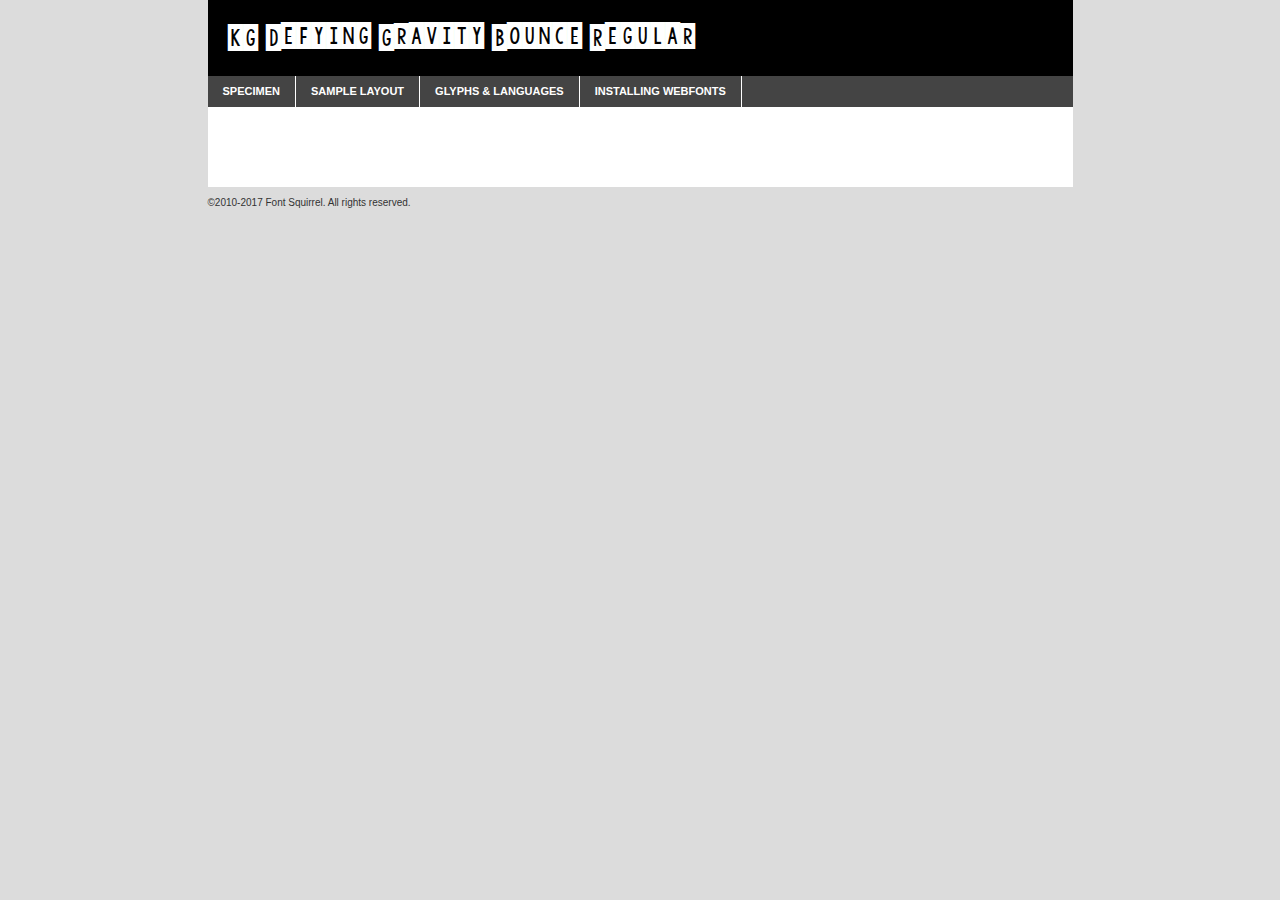
<file: kgdefyinggravitybounce-demo.html>
<!DOCTYPE html PUBLIC "-//W3C//DTD XHTML 1.0 Transitional//EN"
	"http://www.w3.org/TR/xhtml1/DTD/xhtml1-transitional.dtd">

<html xmlns="http://www.w3.org/1999/xhtml" xml:lang="en" lang="en">
<head>
	<meta http-equiv="Content-Type" content="text/html; charset=utf-8" />
	<script src="http://ajax.googleapis.com/ajax/libs/jquery/1.7.2/jquery.min.js" type="text/javascript" charset="utf-8"></script>
	<script type="text/javascript">
	(function($){$.fn.easyTabs=function(option){var param=jQuery.extend({fadeSpeed:"fast",defaultContent:1,activeClass:'active'},option);$(this).each(function(){var thisId="#"+this.id;if(param.defaultContent==''){param.defaultContent=1;}
	if(typeof param.defaultContent=="number")
	{var defaultTab=$(thisId+" .tabs li:eq("+(param.defaultContent-1)+") a").attr('href').substr(1);}else{var defaultTab=param.defaultContent;}
	$(thisId+" .tabs li a").each(function(){var tabToHide=$(this).attr('href').substr(1);$("#"+tabToHide).addClass('easytabs-tab-content');});hideAll();changeContent(defaultTab);function hideAll(){$(thisId+" .easytabs-tab-content").hide();}
	function changeContent(tabId){hideAll();$(thisId+" .tabs li").removeClass(param.activeClass);$(thisId+" .tabs li a[href=#"+tabId+"]").closest('li').addClass(param.activeClass);if(param.fadeSpeed!="none")
	{$(thisId+" #"+tabId).fadeIn(param.fadeSpeed);}else{$(thisId+" #"+tabId).show();}}
	$(thisId+" .tabs li").click(function(){var tabId=$(this).find('a').attr('href').substr(1);changeContent(tabId);return false;});});}})(jQuery);
	</script>
	<link rel="stylesheet" href="specimen_files/specimen_stylesheet.css" type="text/css" charset="utf-8" />
	<link rel="stylesheet" href="stylesheet.css" type="text/css" charset="utf-8" />

	<style type="text/css">
					body{
				font-family: 'kg_defying_gravity_bounceRg';
							}
		</style>

	<title>KG Defying Gravity Bounce Regular Specimen</title>
	
	
	<script type="text/javascript" charset="utf-8">
		$(document).ready(function() {
			$('#container').easyTabs({defaultContent:1});
		});
	</script>
</head>

<body>
<div id="container">
	<div id="header">
		KG Defying Gravity Bounce Regular	</div>
	<ul class="tabs">
		<li><a href="#specimen">Specimen</a></li>
		<li><a href="#layout">Sample Layout</a></li>
				<li><a href="#glyphs">Glyphs &amp; Languages</a></li>
		<li><a href="#installing">Installing Webfonts</a></li>
		
	</ul>
	
	<div id="main_content">

		
			<div id="specimen">
		
				<div class="section">
					<div class="grid12 firstcol">
						<div class="huge">AaBb</div>
					</div>
				</div>
		
				<div class="section">
					<div class="glyph_range">A&#x200B;B&#x200b;C&#x200b;D&#x200b;E&#x200b;F&#x200b;G&#x200b;H&#x200b;I&#x200b;J&#x200b;K&#x200b;L&#x200b;M&#x200b;N&#x200b;O&#x200b;P&#x200b;Q&#x200b;R&#x200b;S&#x200b;T&#x200b;U&#x200b;V&#x200b;W&#x200b;X&#x200b;Y&#x200b;Z&#x200b;a&#x200b;b&#x200b;c&#x200b;d&#x200b;e&#x200b;f&#x200b;g&#x200b;h&#x200b;i&#x200b;j&#x200b;k&#x200b;l&#x200b;m&#x200b;n&#x200b;o&#x200b;p&#x200b;q&#x200b;r&#x200b;s&#x200b;t&#x200b;u&#x200b;v&#x200b;w&#x200b;x&#x200b;y&#x200b;z&#x200b;1&#x200b;2&#x200b;3&#x200b;4&#x200b;5&#x200b;6&#x200b;7&#x200b;8&#x200b;9&#x200b;0&#x200b;&amp;&#x200b;.&#x200b;,&#x200b;?&#x200b;!&#x200b;&#64;&#x200b;(&#x200b;)&#x200b;#&#x200b;$&#x200b;%&#x200b;*&#x200b;+&#x200b;-&#x200b;=&#x200b;:&#x200b;;</div>
				</div>
				<div class="section">
					<div class="grid12 firstcol">
						<table class="sample_table">
							<tr><td>10</td><td class="size10">abcdefghijklmnopqrstuvwxyzABCDEFGHIJKLMNOPQRSTUVWXYZ0123456789abcdefghijklmnopqrstuvwxyzABCDEFGHIJKLMNOPQRSTUVWXYZ0123456789abcdefghijklmnopqrstuvwxyzABCDEFGHIJKLMNOPQRSTUVWXYZ</td></tr>
							<tr><td>11</td><td class="size11">abcdefghijklmnopqrstuvwxyzABCDEFGHIJKLMNOPQRSTUVWXYZ0123456789abcdefghijklmnopqrstuvwxyzABCDEFGHIJKLMNOPQRSTUVWXYZ0123456789abcdefghijklmnopqrstuvwxyzABCDEFGHIJKLMNOPQRSTUVWXYZ</td></tr>
							<tr><td>12</td><td class="size12">abcdefghijklmnopqrstuvwxyzABCDEFGHIJKLMNOPQRSTUVWXYZ0123456789abcdefghijklmnopqrstuvwxyzABCDEFGHIJKLMNOPQRSTUVWXYZ0123456789abcdefghijklmnopqrstuvwxyzABCDEFGHIJKLMNOPQRSTUVWXYZ</td></tr>
							<tr><td>13</td><td class="size13">abcdefghijklmnopqrstuvwxyzABCDEFGHIJKLMNOPQRSTUVWXYZ0123456789abcdefghijklmnopqrstuvwxyzABCDEFGHIJKLMNOPQRSTUVWXYZ0123456789abcdefghijklmnopqrstuvwxyzABCDEFGHIJKLMNOPQRSTUVWXYZ</td></tr>
							<tr><td>14</td><td class="size14">abcdefghijklmnopqrstuvwxyzABCDEFGHIJKLMNOPQRSTUVWXYZ0123456789abcdefghijklmnopqrstuvwxyzABCDEFGHIJKLMNOPQRSTUVWXYZ0123456789abcdefghijklmnopqrstuvwxyzABCDEFGHIJKLMNOPQRSTUVWXYZ</td></tr>
							<tr><td>16</td><td class="size16">abcdefghijklmnopqrstuvwxyzABCDEFGHIJKLMNOPQRSTUVWXYZ0123456789abcdefghijklmnopqrstuvwxyzABCDEFGHIJKLMNOPQRSTUVWXYZ</td></tr>
							<tr><td>18</td><td class="size18">abcdefghijklmnopqrstuvwxyzABCDEFGHIJKLMNOPQRSTUVWXYZ0123456789abcdefghijklmnopqrstuvwxyzABCDEFGHIJKLMNOPQRSTUVWXYZ</td></tr>
							<tr><td>20</td><td class="size20">abcdefghijklmnopqrstuvwxyzABCDEFGHIJKLMNOPQRSTUVWXYZ0123456789abcdefghijklmnopqrstuvwxyzABCDEFGHIJKLMNOPQRSTUVWXYZ</td></tr>
							<tr><td>24</td><td class="size24">abcdefghijklmnopqrstuvwxyzABCDEFGHIJKLMNOPQRSTUVWXYZ0123456789abcdefghijklmnopqrstuvwxyzABCDEFGHIJKLMNOPQRSTUVWXYZ</td></tr>
							<tr><td>30</td><td class="size30">abcdefghijklmnopqrstuvwxyzABCDEFGHIJKLMNOPQRSTUVWXYZ0123456789abcdefghijklmnopqrstuvwxyzABCDEFGHIJKLMNOPQRSTUVWXYZ</td></tr>
							<tr><td>36</td><td class="size36">abcdefghijklmnopqrstuvwxyzABCDEFGHIJKLMNOPQRSTUVWXYZ0123456789abcdefghijklmnopqrstuvwxyzABCDEFGHIJKLMNOPQRSTUVWXYZ</td></tr>
							<tr><td>48</td><td class="size48">abcdefghijklmnopqrstuvwxyzABCDEFGHIJKLMNOPQRSTUVWXYZ0123456789abcdefghijklmnopqrstuvwxyzABCDEFGHIJKLMNOPQRSTUVWXYZ</td></tr>
							<tr><td>60</td><td class="size60">abcdefghijklmnopqrstuvwxyzABCDEFGHIJKLMNOPQRSTUVWXYZ0123456789abcdefghijklmnopqrstuvwxyzABCDEFGHIJKLMNOPQRSTUVWXYZ</td></tr>
							<tr><td>72</td><td class="size72">abcdefghijklmnopqrstuvwxyzABCDEFGHIJKLMNOPQRSTUVWXYZ0123456789abcdefghijklmnopqrstuvwxyzABCDEFGHIJKLMNOPQRSTUVWXYZ</td></tr>
							<tr><td>90</td><td class="size90">abcdefghijklmnopqrstuvwxyzABCDEFGHIJKLMNOPQRSTUVWXYZ0123456789abcdefghijklmnopqrstuvwxyzABCDEFGHIJKLMNOPQRSTUVWXYZ</td></tr>
						</table>
				
					</div>
			
				</div>
		
		
		
								<div class="section" id="bodycomparison">


										<div id="xheight">
				<div class="fontbody">&#x25FC;&#x25FC;&#x25FC;&#x25FC;&#x25FC;&#x25FC;&#x25FC;&#x25FC;&#x25FC;&#x25FC;&#x25FC;&#x25FC;&#x25FC;&#x25FC;&#x25FC;&#x25FC;&#x25FC;&#x25FC;&#x25FC;&#x25FC;&#x25FC;&#x25FC;&#x25FC;&#x25FC;&#x25FC;&#x25FC;&#x25FC;&#x25FC;&#x25FC;&#x25FC;&#x25FC;&#x25FC;&#x25FC;&#x25FC;&#x25FC;&#x25FC;&#x25FC;&#x25FC;&#x25FC;&#x25FC;&#x25FC;&#x25FC;&#x25FC;&#x25FC;&#x25FC;&#x25FC;&#x25FC;&#x25FC;&#x25FC;&#x25FC;&#x25FC;&#x25FC;&#x25FC;&#x25FC;&#x25FC;&#x25FC;&#x25FC;&#x25FC;&#x25FC;&#x25FC;&#x25FC;&#x25FC;&#x25FC;&#x25FC;&#x25FC;&#x25FC;&#x25FC;&#x25FC;&#x25FC;&#x25FC;&#x25FC;&#x25FC;&#x25FC;&#x25FC;&#x25FC;&#x25FC;&#x25FC;&#x25FC;&#x25FC;&#x25FC;&#x25FC;&#x25FC;&#x25FC;&#x25FC;&#x25FC;&#x25FC;&#x25FC;&#x25FC;&#x25FC;&#x25FC;&#x25FC;&#x25FC;&#x25FC;&#x25FC;&#x25FC;&#x25FC;&#x25FC;&#x25FC;&#x25FC;body</div><div class="arialbody">body</div><div class="verdanabody">body</div><div class="georgiabody">body</div></div>
										<div class="fontbody" style="z-index:1">
											body<span>KG Defying Gravity Bounce Regular</span>
										</div>
										<div class="arialbody" style="z-index:1">
											body<span>Arial</span>
										</div>
										<div class="verdanabody" style="z-index:1">
											body<span>Verdana</span>
										</div>
										<div class="georgiabody" style="z-index:1">
											body<span>Georgia</span>
										</div>



								</div>
		
		
				<div class="section psample psample_row1" id="">
					
					<div class="grid2 firstcol">
						<p class="size10"><span>10.</span>Aenean lacinia bibendum nulla sed consectetur. Fusce dapibus, tellus ac cursus commodo, tortor mauris condimentum nibh, ut fermentum massa justo sit amet risus. Nullam id dolor id nibh ultricies vehicula ut id elit. Cum sociis natoque penatibus et magnis dis parturient montes, nascetur ridiculus mus. Nulla vitae elit libero, a pharetra augue.</p>
			
					</div>
					<div class="grid3">
						<p class="size11"><span>11.</span>Aenean lacinia bibendum nulla sed consectetur. Fusce dapibus, tellus ac cursus commodo, tortor mauris condimentum nibh, ut fermentum massa justo sit amet risus. Nullam id dolor id nibh ultricies vehicula ut id elit. Cum sociis natoque penatibus et magnis dis parturient montes, nascetur ridiculus mus. Nulla vitae elit libero, a pharetra augue.</p>
			
					</div>
					<div class="grid3">
						<p class="size12"><span>12.</span>Aenean lacinia bibendum nulla sed consectetur. Fusce dapibus, tellus ac cursus commodo, tortor mauris condimentum nibh, ut fermentum massa justo sit amet risus. Nullam id dolor id nibh ultricies vehicula ut id elit. Cum sociis natoque penatibus et magnis dis parturient montes, nascetur ridiculus mus. Nulla vitae elit libero, a pharetra augue.</p>
			
					</div>
					<div class="grid4">
						<p class="size13"><span>13.</span>Aenean lacinia bibendum nulla sed consectetur. Fusce dapibus, tellus ac cursus commodo, tortor mauris condimentum nibh, ut fermentum massa justo sit amet risus. Nullam id dolor id nibh ultricies vehicula ut id elit. Cum sociis natoque penatibus et magnis dis parturient montes, nascetur ridiculus mus. Nulla vitae elit libero, a pharetra augue.</p>
			
					</div>
					<div class="white_blend"></div>
					
				</div>
				<div class="section psample psample_row2" id="">
					<div class="grid3 firstcol">
						<p class="size14"><span>14.</span>Aenean lacinia bibendum nulla sed consectetur. Fusce dapibus, tellus ac cursus commodo, tortor mauris condimentum nibh, ut fermentum massa justo sit amet risus. Nullam id dolor id nibh ultricies vehicula ut id elit. Cum sociis natoque penatibus et magnis dis parturient montes, nascetur ridiculus mus. Nulla vitae elit libero, a pharetra augue.</p>
			
					</div>
					<div class="grid4">
						<p class="size16"><span>16.</span>Aenean lacinia bibendum nulla sed consectetur. Fusce dapibus, tellus ac cursus commodo, tortor mauris condimentum nibh, ut fermentum massa justo sit amet risus. Nullam id dolor id nibh ultricies vehicula ut id elit. Cum sociis natoque penatibus et magnis dis parturient montes, nascetur ridiculus mus. Nulla vitae elit libero, a pharetra augue.</p>
			
					</div>
					<div class="grid5">
						<p class="size18"><span>18.</span>Aenean lacinia bibendum nulla sed consectetur. Fusce dapibus, tellus ac cursus commodo, tortor mauris condimentum nibh, ut fermentum massa justo sit amet risus. Nullam id dolor id nibh ultricies vehicula ut id elit. Cum sociis natoque penatibus et magnis dis parturient montes, nascetur ridiculus mus. Nulla vitae elit libero, a pharetra augue.</p>
			
					</div>

					<div class="white_blend"></div>

				</div>
				
				<div class="section psample psample_row3" id="">
					<div class="grid5 firstcol">
						<p class="size20"><span>20.</span>Aenean lacinia bibendum nulla sed consectetur. Fusce dapibus, tellus ac cursus commodo, tortor mauris condimentum nibh, ut fermentum massa justo sit amet risus. Nullam id dolor id nibh ultricies vehicula ut id elit. Cum sociis natoque penatibus et magnis dis parturient montes, nascetur ridiculus mus. Nulla vitae elit libero, a pharetra augue.</p>
					</div>
					<div class="grid7">
						<p class="size24"><span>24.</span>Aenean lacinia bibendum nulla sed consectetur. Fusce dapibus, tellus ac cursus commodo, tortor mauris condimentum nibh, ut fermentum massa justo sit amet risus. Nullam id dolor id nibh ultricies vehicula ut id elit. Cum sociis natoque penatibus et magnis dis parturient montes, nascetur ridiculus mus. Nulla vitae elit libero, a pharetra augue.</p>
					</div>
					
					<div class="white_blend"></div>
					
				</div>
				
				<div class="section psample psample_row4" id="">
					<div class="grid12 firstcol">
						<p class="size30"><span>30.</span>Aenean lacinia bibendum nulla sed consectetur. Fusce dapibus, tellus ac cursus commodo, tortor mauris condimentum nibh, ut fermentum massa justo sit amet risus. Nullam id dolor id nibh ultricies vehicula ut id elit. Cum sociis natoque penatibus et magnis dis parturient montes, nascetur ridiculus mus. Nulla vitae elit libero, a pharetra augue.</p>
					</div>
					<div class="white_blend"></div>
					
				</div>
				
				
				
				<div class="section psample psample_row1 fullreverse">
					<div class="grid2 firstcol">
						<p class="size10"><span>10.</span>Aenean lacinia bibendum nulla sed consectetur. Fusce dapibus, tellus ac cursus commodo, tortor mauris condimentum nibh, ut fermentum massa justo sit amet risus. Nullam id dolor id nibh ultricies vehicula ut id elit. Cum sociis natoque penatibus et magnis dis parturient montes, nascetur ridiculus mus. Nulla vitae elit libero, a pharetra augue.</p>
			
					</div>
					<div class="grid3">
						<p class="size11"><span>11.</span>Aenean lacinia bibendum nulla sed consectetur. Fusce dapibus, tellus ac cursus commodo, tortor mauris condimentum nibh, ut fermentum massa justo sit amet risus. Nullam id dolor id nibh ultricies vehicula ut id elit. Cum sociis natoque penatibus et magnis dis parturient montes, nascetur ridiculus mus. Nulla vitae elit libero, a pharetra augue.</p>
			
					</div>
					<div class="grid3">
						<p class="size12"><span>12.</span>Aenean lacinia bibendum nulla sed consectetur. Fusce dapibus, tellus ac cursus commodo, tortor mauris condimentum nibh, ut fermentum massa justo sit amet risus. Nullam id dolor id nibh ultricies vehicula ut id elit. Cum sociis natoque penatibus et magnis dis parturient montes, nascetur ridiculus mus. Nulla vitae elit libero, a pharetra augue.</p>
			
					</div>
					<div class="grid4">
						<p class="size13"><span>13.</span>Aenean lacinia bibendum nulla sed consectetur. Fusce dapibus, tellus ac cursus commodo, tortor mauris condimentum nibh, ut fermentum massa justo sit amet risus. Nullam id dolor id nibh ultricies vehicula ut id elit. Cum sociis natoque penatibus et magnis dis parturient montes, nascetur ridiculus mus. Nulla vitae elit libero, a pharetra augue.</p>
			
					</div>
					<div class="black_blend"></div>
					
				</div>
				
				<div class="section psample psample_row2 fullreverse">
					<div class="grid3 firstcol">
						<p class="size14"><span>14.</span>Aenean lacinia bibendum nulla sed consectetur. Fusce dapibus, tellus ac cursus commodo, tortor mauris condimentum nibh, ut fermentum massa justo sit amet risus. Nullam id dolor id nibh ultricies vehicula ut id elit. Cum sociis natoque penatibus et magnis dis parturient montes, nascetur ridiculus mus. Nulla vitae elit libero, a pharetra augue.</p>
			
					</div>
					<div class="grid4">
						<p class="size16"><span>16.</span>Aenean lacinia bibendum nulla sed consectetur. Fusce dapibus, tellus ac cursus commodo, tortor mauris condimentum nibh, ut fermentum massa justo sit amet risus. Nullam id dolor id nibh ultricies vehicula ut id elit. Cum sociis natoque penatibus et magnis dis parturient montes, nascetur ridiculus mus. Nulla vitae elit libero, a pharetra augue.</p>
			
					</div>
					<div class="grid5">
						<p class="size18"><span>18.</span>Aenean lacinia bibendum nulla sed consectetur. Fusce dapibus, tellus ac cursus commodo, tortor mauris condimentum nibh, ut fermentum massa justo sit amet risus. Nullam id dolor id nibh ultricies vehicula ut id elit. Cum sociis natoque penatibus et magnis dis parturient montes, nascetur ridiculus mus. Nulla vitae elit libero, a pharetra augue.</p>
			
					</div>
					<div class="black_blend"></div>

				</div>
				
				<div class="section psample fullreverse psample_row3" id="">
					<div class="grid5 firstcol">
						<p class="size20"><span>20.</span>Aenean lacinia bibendum nulla sed consectetur. Fusce dapibus, tellus ac cursus commodo, tortor mauris condimentum nibh, ut fermentum massa justo sit amet risus. Nullam id dolor id nibh ultricies vehicula ut id elit. Cum sociis natoque penatibus et magnis dis parturient montes, nascetur ridiculus mus. Nulla vitae elit libero, a pharetra augue.</p>
					</div>
					<div class="grid7">
						<p class="size24"><span>24.</span>Aenean lacinia bibendum nulla sed consectetur. Fusce dapibus, tellus ac cursus commodo, tortor mauris condimentum nibh, ut fermentum massa justo sit amet risus. Nullam id dolor id nibh ultricies vehicula ut id elit. Cum sociis natoque penatibus et magnis dis parturient montes, nascetur ridiculus mus. Nulla vitae elit libero, a pharetra augue.</p>
					</div>
					
					<div class="black_blend"></div>
					
				</div>
				
				<div class="section psample fullreverse psample_row4" id="" style="border-bottom: 20px #000 solid;">
					<div class="grid12 firstcol">
						<p class="size30"><span>30.</span>Aenean lacinia bibendum nulla sed consectetur. Fusce dapibus, tellus ac cursus commodo, tortor mauris condimentum nibh, ut fermentum massa justo sit amet risus. Nullam id dolor id nibh ultricies vehicula ut id elit. Cum sociis natoque penatibus et magnis dis parturient montes, nascetur ridiculus mus. Nulla vitae elit libero, a pharetra augue.</p>
					</div>
					<div class="black_blend"></div>
					
				</div>
				
				
				
				
			</div>
			
			<div id="layout">
				
				<div class="section">
					
					<div class="grid12 firstcol">
						<h1>Lorem Ipsum Dolor</h1>
						<h2>Etiam porta sem malesuada magna mollis euismod</h2>
						
						<p class="byline">By <a href="#link">Aenean Lacinia</a></p>
					</div>
				</div>
				<div class="section">
					<div class="grid8 firstcol">
						<p class="large">Donec sed odio dui. Morbi leo risus, porta ac consectetur ac, vestibulum at eros. Fusce dapibus, tellus ac cursus commodo, tortor mauris condimentum nibh, ut fermentum massa justo sit amet risus. </p>

						
						<h3>Pellentesque ornare sem</h3>

						<p>Maecenas sed diam eget risus varius blandit sit amet non magna. Maecenas faucibus mollis interdum. Donec ullamcorper nulla non metus auctor fringilla. Nullam id dolor id nibh ultricies vehicula ut id elit. Nullam id dolor id nibh ultricies vehicula ut id elit. </p>

						<p>Aenean eu leo quam. Pellentesque ornare sem lacinia quam venenatis vestibulum. Lorem ipsum dolor sit amet, consectetur adipiscing elit. Cum sociis natoque penatibus et magnis dis parturient montes, nascetur ridiculus mus. </p>

						<p>Nulla vitae elit libero, a pharetra augue. Praesent commodo cursus magna, vel scelerisque nisl consectetur et. Aenean lacinia bibendum nulla sed consectetur. </p>

						<p>Nullam quis risus eget urna mollis ornare vel eu leo. Nullam quis risus eget urna mollis ornare vel eu leo. Maecenas sed diam eget risus varius blandit sit amet non magna. Donec ullamcorper nulla non metus auctor fringilla. </p>

						<h3>Cras mattis consectetur</h3>

						<p>Aenean eu leo quam. Pellentesque ornare sem lacinia quam venenatis vestibulum. Aenean lacinia bibendum nulla sed consectetur. Integer posuere erat a ante venenatis dapibus posuere velit aliquet. Cras mattis consectetur purus sit amet fermentum. </p>

						<p>Nullam id dolor id nibh ultricies vehicula ut id elit. Nullam quis risus eget urna mollis ornare vel eu leo. Cras mattis consectetur purus sit amet fermentum.</p>
					</div>
					
					<div class="grid4 sidebar">
						
						<div class="box reverse">
							<p class="last">Nullam quis risus eget urna mollis ornare vel eu leo. Donec ullamcorper nulla non metus auctor fringilla. Cras mattis consectetur purus sit amet fermentum. Sed posuere consectetur est at lobortis. Lorem ipsum dolor sit amet, consectetur adipiscing elit. </p>
						</div>
						
						<p class="caption">Maecenas sed diam eget risus varius.</p>

						<p>Vestibulum id ligula porta felis euismod semper. Integer posuere erat a ante venenatis dapibus posuere velit aliquet. Vestibulum id ligula porta felis euismod semper. Sed posuere consectetur est at lobortis. Maecenas sed diam eget risus varius blandit sit amet non magna. Fusce dapibus, tellus ac cursus commodo, tortor mauris condimentum nibh, ut fermentum massa justo sit amet risus. </p>

					

						<p>Duis mollis, est non commodo luctus, nisi erat porttitor ligula, eget lacinia odio sem nec elit. Aenean lacinia bibendum nulla sed consectetur. Vivamus sagittis lacus vel augue laoreet rutrum faucibus dolor auctor. Aenean lacinia bibendum nulla sed consectetur. Nullam quis risus eget urna mollis ornare vel eu leo. </p>

						<p>Praesent commodo cursus magna, vel scelerisque nisl consectetur et. Donec ullamcorper nulla non metus auctor fringilla. Maecenas faucibus mollis interdum. Fusce dapibus, tellus ac cursus commodo, tortor mauris condimentum nibh, ut fermentum massa justo sit amet risus. </p>

					</div>
				</div>
				
			</div>


			



		<div id="glyphs">
			<div class="section">
				<div class="grid12 firstcol">
			
				<h1>Language Support</h1>
				<p>The subset of KG Defying Gravity Bounce Regular in this kit supports the following languages:<br />
			
					Albanian, Basque, Breton, Chamorro, Danish, Dutch, English, Faroese, Finnish, French, Frisian, Galician, German, Icelandic, Italian, Malagasy, Norwegian, Portuguese, Spanish, Alsatian, Aragonese, Arapaho, Arrernte, Asturian, Aymara, Bislama, Cebuano, Corsican, Fijian, French_creole, Genoese, Gilbertese, Greenlandic, Haitian_creole, Hiligaynon, Hmong, Hopi, Ibanag, Iloko_ilokano, Indonesian, Interglossa_glosa, Interlingua, Irish_gaelic, Jerriais, Lojban, Lombard, Luxembourgeois, Manx, Mohawk, Norfolk_pitcairnese, Occitan, Oromo, Pangasinan, Papiamento, Piedmontese, Potawatomi, Rhaeto-romance, Romansh, Rotokas, Sami_lule, Samoan, Sardinian, Scots_gaelic, Seychelles_creole, Shona, Sicilian, Somali, Southern_ndebele, Swahili, Swati_swazi, Tagalog_filipino_pilipino, Tetum, Tok_pisin, Uyghur_latinized, Volapuk, Walloon, Warlpiri, Xhosa, Yapese, Zulu, Latinbasic, Ubasic, Demo				</p>
				<h1>Glyph Chart</h1>
				<p>The subset of KG Defying Gravity Bounce Regular in this kit includes all the glyphs listed below. Unicode entities are included above each glyph to help you insert individual characters into your layout.</p>
				<div id="glyph_chart">
			
																				 <div><p>&amp;#13;</p>&#13;</div>
																				 <div><p>&amp;#32;</p>&#32;</div>
																				 <div><p>&amp;#33;</p>&#33;</div>
																				 <div><p>&amp;#34;</p>&#34;</div>
																				 <div><p>&amp;#35;</p>&#35;</div>
																				 <div><p>&amp;#36;</p>&#36;</div>
																				 <div><p>&amp;#37;</p>&#37;</div>
																				 <div><p>&amp;#38;</p>&#38;</div>
																				 <div><p>&amp;#39;</p>&#39;</div>
																				 <div><p>&amp;#40;</p>&#40;</div>
																				 <div><p>&amp;#41;</p>&#41;</div>
																				 <div><p>&amp;#42;</p>&#42;</div>
																				 <div><p>&amp;#43;</p>&#43;</div>
																				 <div><p>&amp;#44;</p>&#44;</div>
																				 <div><p>&amp;#45;</p>&#45;</div>
																				 <div><p>&amp;#46;</p>&#46;</div>
																				 <div><p>&amp;#47;</p>&#47;</div>
																				 <div><p>&amp;#48;</p>&#48;</div>
																				 <div><p>&amp;#49;</p>&#49;</div>
																				 <div><p>&amp;#50;</p>&#50;</div>
																				 <div><p>&amp;#51;</p>&#51;</div>
																				 <div><p>&amp;#52;</p>&#52;</div>
																				 <div><p>&amp;#53;</p>&#53;</div>
																				 <div><p>&amp;#54;</p>&#54;</div>
																				 <div><p>&amp;#55;</p>&#55;</div>
																				 <div><p>&amp;#56;</p>&#56;</div>
																				 <div><p>&amp;#57;</p>&#57;</div>
																				 <div><p>&amp;#58;</p>&#58;</div>
																				 <div><p>&amp;#59;</p>&#59;</div>
																				 <div><p>&amp;#60;</p>&#60;</div>
																				 <div><p>&amp;#61;</p>&#61;</div>
																				 <div><p>&amp;#62;</p>&#62;</div>
																				 <div><p>&amp;#63;</p>&#63;</div>
																				 <div><p>&amp;#64;</p>&#64;</div>
																				 <div><p>&amp;#65;</p>&#65;</div>
																				 <div><p>&amp;#66;</p>&#66;</div>
																				 <div><p>&amp;#67;</p>&#67;</div>
																				 <div><p>&amp;#68;</p>&#68;</div>
																				 <div><p>&amp;#69;</p>&#69;</div>
																				 <div><p>&amp;#70;</p>&#70;</div>
																				 <div><p>&amp;#71;</p>&#71;</div>
																				 <div><p>&amp;#72;</p>&#72;</div>
																				 <div><p>&amp;#73;</p>&#73;</div>
																				 <div><p>&amp;#74;</p>&#74;</div>
																				 <div><p>&amp;#75;</p>&#75;</div>
																				 <div><p>&amp;#76;</p>&#76;</div>
																				 <div><p>&amp;#77;</p>&#77;</div>
																				 <div><p>&amp;#78;</p>&#78;</div>
																				 <div><p>&amp;#79;</p>&#79;</div>
																				 <div><p>&amp;#80;</p>&#80;</div>
																				 <div><p>&amp;#81;</p>&#81;</div>
																				 <div><p>&amp;#82;</p>&#82;</div>
																				 <div><p>&amp;#83;</p>&#83;</div>
																				 <div><p>&amp;#84;</p>&#84;</div>
																				 <div><p>&amp;#85;</p>&#85;</div>
																				 <div><p>&amp;#86;</p>&#86;</div>
																				 <div><p>&amp;#87;</p>&#87;</div>
																				 <div><p>&amp;#88;</p>&#88;</div>
																				 <div><p>&amp;#89;</p>&#89;</div>
																				 <div><p>&amp;#90;</p>&#90;</div>
																				 <div><p>&amp;#91;</p>&#91;</div>
																				 <div><p>&amp;#92;</p>&#92;</div>
																				 <div><p>&amp;#93;</p>&#93;</div>
																				 <div><p>&amp;#94;</p>&#94;</div>
																				 <div><p>&amp;#95;</p>&#95;</div>
																				 <div><p>&amp;#96;</p>&#96;</div>
																				 <div><p>&amp;#97;</p>&#97;</div>
																				 <div><p>&amp;#98;</p>&#98;</div>
																				 <div><p>&amp;#99;</p>&#99;</div>
																				 <div><p>&amp;#100;</p>&#100;</div>
																				 <div><p>&amp;#101;</p>&#101;</div>
																				 <div><p>&amp;#102;</p>&#102;</div>
																				 <div><p>&amp;#103;</p>&#103;</div>
																				 <div><p>&amp;#104;</p>&#104;</div>
																				 <div><p>&amp;#105;</p>&#105;</div>
																				 <div><p>&amp;#106;</p>&#106;</div>
																				 <div><p>&amp;#107;</p>&#107;</div>
																				 <div><p>&amp;#108;</p>&#108;</div>
																				 <div><p>&amp;#109;</p>&#109;</div>
																				 <div><p>&amp;#110;</p>&#110;</div>
																				 <div><p>&amp;#111;</p>&#111;</div>
																				 <div><p>&amp;#112;</p>&#112;</div>
																				 <div><p>&amp;#113;</p>&#113;</div>
																				 <div><p>&amp;#114;</p>&#114;</div>
																				 <div><p>&amp;#115;</p>&#115;</div>
																				 <div><p>&amp;#116;</p>&#116;</div>
																				 <div><p>&amp;#117;</p>&#117;</div>
																				 <div><p>&amp;#118;</p>&#118;</div>
																				 <div><p>&amp;#119;</p>&#119;</div>
																				 <div><p>&amp;#120;</p>&#120;</div>
																				 <div><p>&amp;#121;</p>&#121;</div>
																				 <div><p>&amp;#122;</p>&#122;</div>
																				 <div><p>&amp;#123;</p>&#123;</div>
																				 <div><p>&amp;#124;</p>&#124;</div>
																				 <div><p>&amp;#125;</p>&#125;</div>
																				 <div><p>&amp;#126;</p>&#126;</div>
																				 <div><p>&amp;#160;</p>&#160;</div>
																				 <div><p>&amp;#161;</p>&#161;</div>
																				 <div><p>&amp;#168;</p>&#168;</div>
																				 <div><p>&amp;#171;</p>&#171;</div>
																				 <div><p>&amp;#173;</p>&#173;</div>
																				 <div><p>&amp;#175;</p>&#175;</div>
																				 <div><p>&amp;#180;</p>&#180;</div>
																				 <div><p>&amp;#184;</p>&#184;</div>
																				 <div><p>&amp;#187;</p>&#187;</div>
																				 <div><p>&amp;#191;</p>&#191;</div>
																				 <div><p>&amp;#192;</p>&#192;</div>
																				 <div><p>&amp;#193;</p>&#193;</div>
																				 <div><p>&amp;#194;</p>&#194;</div>
																				 <div><p>&amp;#195;</p>&#195;</div>
																				 <div><p>&amp;#196;</p>&#196;</div>
																				 <div><p>&amp;#197;</p>&#197;</div>
																				 <div><p>&amp;#198;</p>&#198;</div>
																				 <div><p>&amp;#199;</p>&#199;</div>
																				 <div><p>&amp;#200;</p>&#200;</div>
																				 <div><p>&amp;#201;</p>&#201;</div>
																				 <div><p>&amp;#202;</p>&#202;</div>
																				 <div><p>&amp;#203;</p>&#203;</div>
																				 <div><p>&amp;#204;</p>&#204;</div>
																				 <div><p>&amp;#205;</p>&#205;</div>
																				 <div><p>&amp;#206;</p>&#206;</div>
																				 <div><p>&amp;#207;</p>&#207;</div>
																				 <div><p>&amp;#208;</p>&#208;</div>
																				 <div><p>&amp;#209;</p>&#209;</div>
																				 <div><p>&amp;#210;</p>&#210;</div>
																				 <div><p>&amp;#211;</p>&#211;</div>
																				 <div><p>&amp;#212;</p>&#212;</div>
																				 <div><p>&amp;#213;</p>&#213;</div>
																				 <div><p>&amp;#214;</p>&#214;</div>
																				 <div><p>&amp;#215;</p>&#215;</div>
																				 <div><p>&amp;#216;</p>&#216;</div>
																				 <div><p>&amp;#217;</p>&#217;</div>
																				 <div><p>&amp;#218;</p>&#218;</div>
																				 <div><p>&amp;#219;</p>&#219;</div>
																				 <div><p>&amp;#220;</p>&#220;</div>
																				 <div><p>&amp;#221;</p>&#221;</div>
																				 <div><p>&amp;#222;</p>&#222;</div>
																				 <div><p>&amp;#223;</p>&#223;</div>
																				 <div><p>&amp;#224;</p>&#224;</div>
																				 <div><p>&amp;#225;</p>&#225;</div>
																				 <div><p>&amp;#226;</p>&#226;</div>
																				 <div><p>&amp;#227;</p>&#227;</div>
																				 <div><p>&amp;#228;</p>&#228;</div>
																				 <div><p>&amp;#229;</p>&#229;</div>
																				 <div><p>&amp;#230;</p>&#230;</div>
																				 <div><p>&amp;#231;</p>&#231;</div>
																				 <div><p>&amp;#232;</p>&#232;</div>
																				 <div><p>&amp;#233;</p>&#233;</div>
																				 <div><p>&amp;#234;</p>&#234;</div>
																				 <div><p>&amp;#235;</p>&#235;</div>
																				 <div><p>&amp;#236;</p>&#236;</div>
																				 <div><p>&amp;#237;</p>&#237;</div>
																				 <div><p>&amp;#238;</p>&#238;</div>
																				 <div><p>&amp;#239;</p>&#239;</div>
																				 <div><p>&amp;#240;</p>&#240;</div>
																				 <div><p>&amp;#241;</p>&#241;</div>
																				 <div><p>&amp;#242;</p>&#242;</div>
																				 <div><p>&amp;#243;</p>&#243;</div>
																				 <div><p>&amp;#244;</p>&#244;</div>
																				 <div><p>&amp;#245;</p>&#245;</div>
																				 <div><p>&amp;#246;</p>&#246;</div>
																				 <div><p>&amp;#248;</p>&#248;</div>
																				 <div><p>&amp;#249;</p>&#249;</div>
																				 <div><p>&amp;#250;</p>&#250;</div>
																				 <div><p>&amp;#251;</p>&#251;</div>
																				 <div><p>&amp;#252;</p>&#252;</div>
																				 <div><p>&amp;#253;</p>&#253;</div>
																				 <div><p>&amp;#254;</p>&#254;</div>
																				 <div><p>&amp;#255;</p>&#255;</div>
																				 <div><p>&amp;#338;</p>&#338;</div>
																				 <div><p>&amp;#339;</p>&#339;</div>
																				 <div><p>&amp;#376;</p>&#376;</div>
																				 <div><p>&amp;#710;</p>&#710;</div>
																				 <div><p>&amp;#732;</p>&#732;</div>
																				 <div><p>&amp;#8192;</p>&#8192;</div>
																				 <div><p>&amp;#8193;</p>&#8193;</div>
																				 <div><p>&amp;#8194;</p>&#8194;</div>
																				 <div><p>&amp;#8195;</p>&#8195;</div>
																				 <div><p>&amp;#8196;</p>&#8196;</div>
																				 <div><p>&amp;#8197;</p>&#8197;</div>
																				 <div><p>&amp;#8198;</p>&#8198;</div>
																				 <div><p>&amp;#8199;</p>&#8199;</div>
																				 <div><p>&amp;#8200;</p>&#8200;</div>
																				 <div><p>&amp;#8201;</p>&#8201;</div>
																				 <div><p>&amp;#8202;</p>&#8202;</div>
																				 <div><p>&amp;#8208;</p>&#8208;</div>
																				 <div><p>&amp;#8209;</p>&#8209;</div>
																				 <div><p>&amp;#8210;</p>&#8210;</div>
																				 <div><p>&amp;#8211;</p>&#8211;</div>
																				 <div><p>&amp;#8212;</p>&#8212;</div>
																				 <div><p>&amp;#8216;</p>&#8216;</div>
																				 <div><p>&amp;#8217;</p>&#8217;</div>
																				 <div><p>&amp;#8218;</p>&#8218;</div>
																				 <div><p>&amp;#8220;</p>&#8220;</div>
																				 <div><p>&amp;#8221;</p>&#8221;</div>
																				 <div><p>&amp;#8222;</p>&#8222;</div>
																				 <div><p>&amp;#8239;</p>&#8239;</div>
																				 <div><p>&amp;#8249;</p>&#8249;</div>
																				 <div><p>&amp;#8250;</p>&#8250;</div>
																				 <div><p>&amp;#8287;</p>&#8287;</div>
																				 <div><p>&amp;#8364;</p>&#8364;</div>
																				 <div><p>&amp;#9724;</p>&#9724;</div>
																																						</div>	
				</div>
		
		
			</div>
		</div>
		
		
		<div id="specs">
			
		</div>
	
		<div id="installing">
			<div class="section">
				<div class="grid7 firstcol">
					<h1>Installing Webfonts</h1>
					
					<p>Webfonts are supported by all major browser platforms but not all in the same way. There are currently four different font formats that must be included in order to target all browsers. This includes TTF, WOFF, EOT and SVG.</p>
					
					<h2>1. Upload your webfonts</h2>
					<p>You must upload your webfont kit to your website. They should be in or near the same directory as your CSS files.</p>
					
					<h2>2. Include the webfont stylesheet</h2>
					<p>A special CSS @font-face declaration helps the various browsers select the appropriate font it needs without causing you a bunch of headaches. Learn more about this syntax by reading the <a href="https://www.fontspring.com/blog/further-hardening-of-the-bulletproof-syntax">Fontspring blog post</a> about it. The code for it is as follows:</p>


<code>
@font-face{ 
	font-family: 'MyWebFont';
	src: url('WebFont.eot');
	src: url('WebFont.eot?#iefix') format('embedded-opentype'),
	     url('WebFont.woff') format('woff'),
	     url('WebFont.ttf') format('truetype'),
	     url('WebFont.svg#webfont') format('svg');
}
</code>

	<p>We've already gone ahead and generated the code for you. All you have to do is link to the stylesheet in your HTML, like this:</p>
	<code>&lt;link rel=&quot;stylesheet&quot; href=&quot;stylesheet.css&quot; type=&quot;text/css&quot; charset=&quot;utf-8&quot; /&gt;</code>

					<h2>3. Modify your own stylesheet</h2>
					<p>To take advantage of your new fonts, you must tell your stylesheet to use them. Look at the original @font-face declaration above and find the property called "font-family." The name linked there will be what you use to reference the font. Prepend that webfont name to the font stack in the "font-family" property, inside the selector you want to change. For example:</p>
<code>p { font-family: 'WebFont', Arial, sans-serif; }</code>

<h2>4. Test</h2>
<p>Getting webfonts to work cross-browser <em>can</em> be tricky. Use the information in the sidebar to help you if you find that fonts aren't loading in a particular browser.</p>
				</div>
				
				<div class="grid5 sidebar">
					<div class="box">
						<h2>Troubleshooting<br />Font-Face Problems</h2>
						<p>Having trouble getting your webfonts to load in your new website? Here are some tips to sort out what might be the problem.</p>

						<h3>Fonts not showing in any browser</h3>

						<p>This sounds like you need to work on the plumbing. You either did not upload the fonts to the correct directory, or you did not link the fonts properly in the CSS. If you've confirmed that all this is correct and you still have a problem, take a look at your .htaccess file and see if requests are getting intercepted.</p>

						<h3>Fonts not loading in iPhone or iPad</h3>

						<p>The most common problem here is that you are serving the fonts from an IIS server. IIS refuses to serve files that have unknown MIME types. If that is the case, you must set the MIME type for SVG to "image/svg+xml" in the server settings. Follow these instructions from Microsoft if you need help.</p>

						<h3>Fonts not loading in Firefox</h3>

						<p>The primary reason for this failure? You are still using a version Firefox older than 3.5. So upgrade already! If that isn't it, then you are very likely serving fonts from a different domain. Firefox requires that all font assets be served from the same domain. Lastly it is possible that you need to add WOFF to your list of MIME types (if you are serving via IIS.)</p>

						<h3>Fonts not loading in IE</h3>

						<p>Are you looking at Internet Explorer on an actual Windows machine or are you cheating by using a service like Adobe BrowserLab? Many of these screenshot services do not render @font-face for IE. Best to test it on a real machine.</p>

						<h3>Fonts not loading in IE9</h3>

						<p>IE9, like Firefox, requires that fonts be served from the same domain as the website. Make sure that is the case.</p>
					</div>
				</div>
			</div>
			
		</div>
	
	</div>
	<div id="footer">
		<p>&copy;2010-2017 Font Squirrel. All rights reserved.</p>
	</div>
</div>
</body>
</html>
</file>
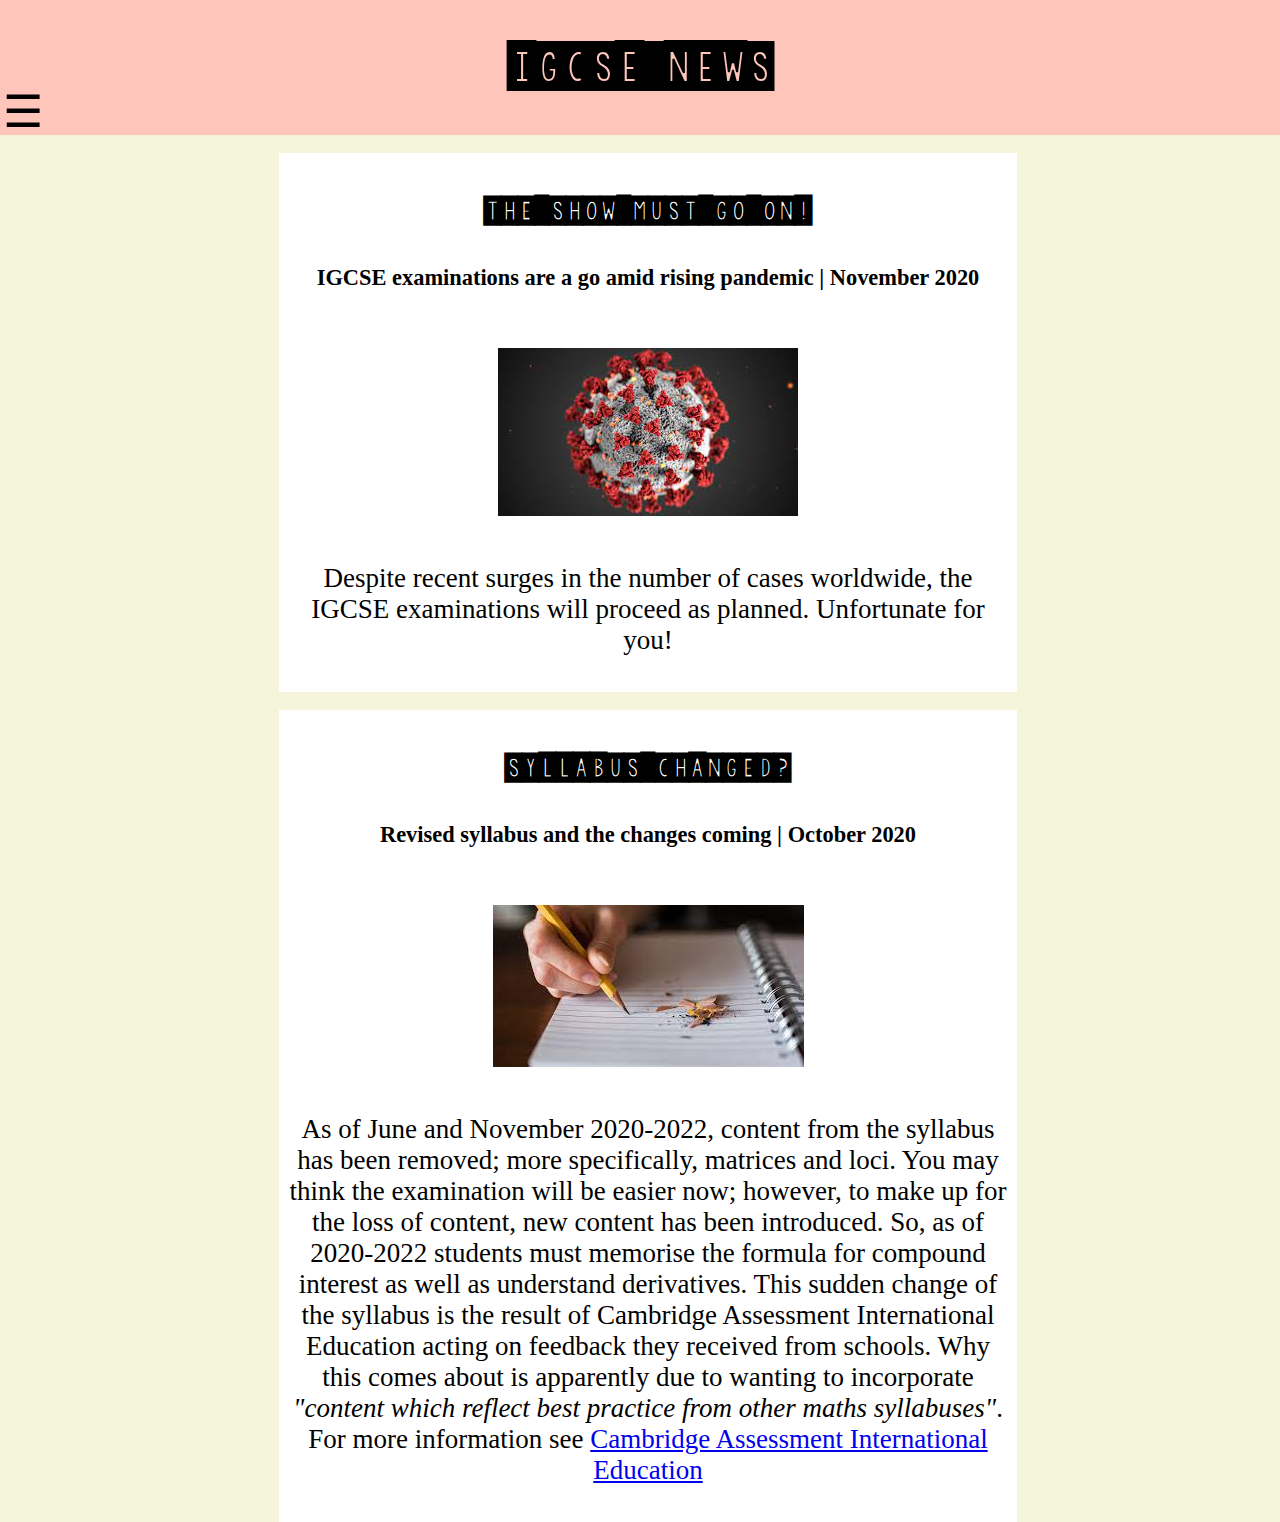
<file: news.html>
<html>

<head>
    
<link href="news.css" type="text/css" rel="stylesheet">
    
<link href="stylesheet.css" rel="stylesheet">

 <script>    
    
   function toggleNav() {
    if (  document.getElementById("mySidebar").style.width < "10px") {
      document.getElementById("mySidebar").style.width = "20%";
      document.getElementById("blogbody").style.left = "10%";
    }
    else {
      document.getElementById("mySidebar").style.width = "0%";
      document.getElementById("blogbody").style.left = "0%";
    }
}

    </script>

</head>
    
<body>
    
<h1>IGCSE|news</h1>   
    
    <peepeepoopoo class="openbtn" onclick="toggleNav()">&#9776;</peepeepoopoo>
         
<ul id="mySidebar">
  <li><a href="index.html">Home</a></li>
  <li><a class="active" href="news.html">News</a></li>
  <li><a href="tips&tricks.html">Tips and Tricks</a></li>
</ul>

<div id="blogbody">
    
    <div class="card">
      <h2>The|Show|Must|Go|On!</h2>
      <h5>IGCSE examinations are a go amid rising pandemic | November 2020</h5>
     <img src="images/Covid.jpg">
      <p>Despite recent surges in the number of cases worldwide, the IGCSE examinations will proceed as planned. Unfortunate for you!   </p>

    </div>
    <div class="card">
      <h2>Syllabus|Changed?</h2>
      <h5>Revised syllabus and the changes coming | October 2020</h5>
      <img src="images/Struggle.jpg">
      <p>As of June and November 2020-2022,  content from the syllabus has been removed; more specifically, matrices and loci. You may think the examination will be easier now; however, to make up for the loss of content, new content has been introduced. So, as of 2020-2022 students must memorise the formula for compound interest as well as understand derivatives. This sudden change of the syllabus  is the result of Cambridge Assessment International Education acting on feedback they received from schools. Why this comes about is apparently due to wanting to incorporate <i>"content which reflect best practice from other maths syllabuses"</i>. For more information see <a href="https://www.cambridgeinternational.org/news/whats-new-feb2018/cambridge-igcse/0580/">Cambridge Assessment International Education</a></p>
    </div>
  </div>
</body>
</html>
</file>
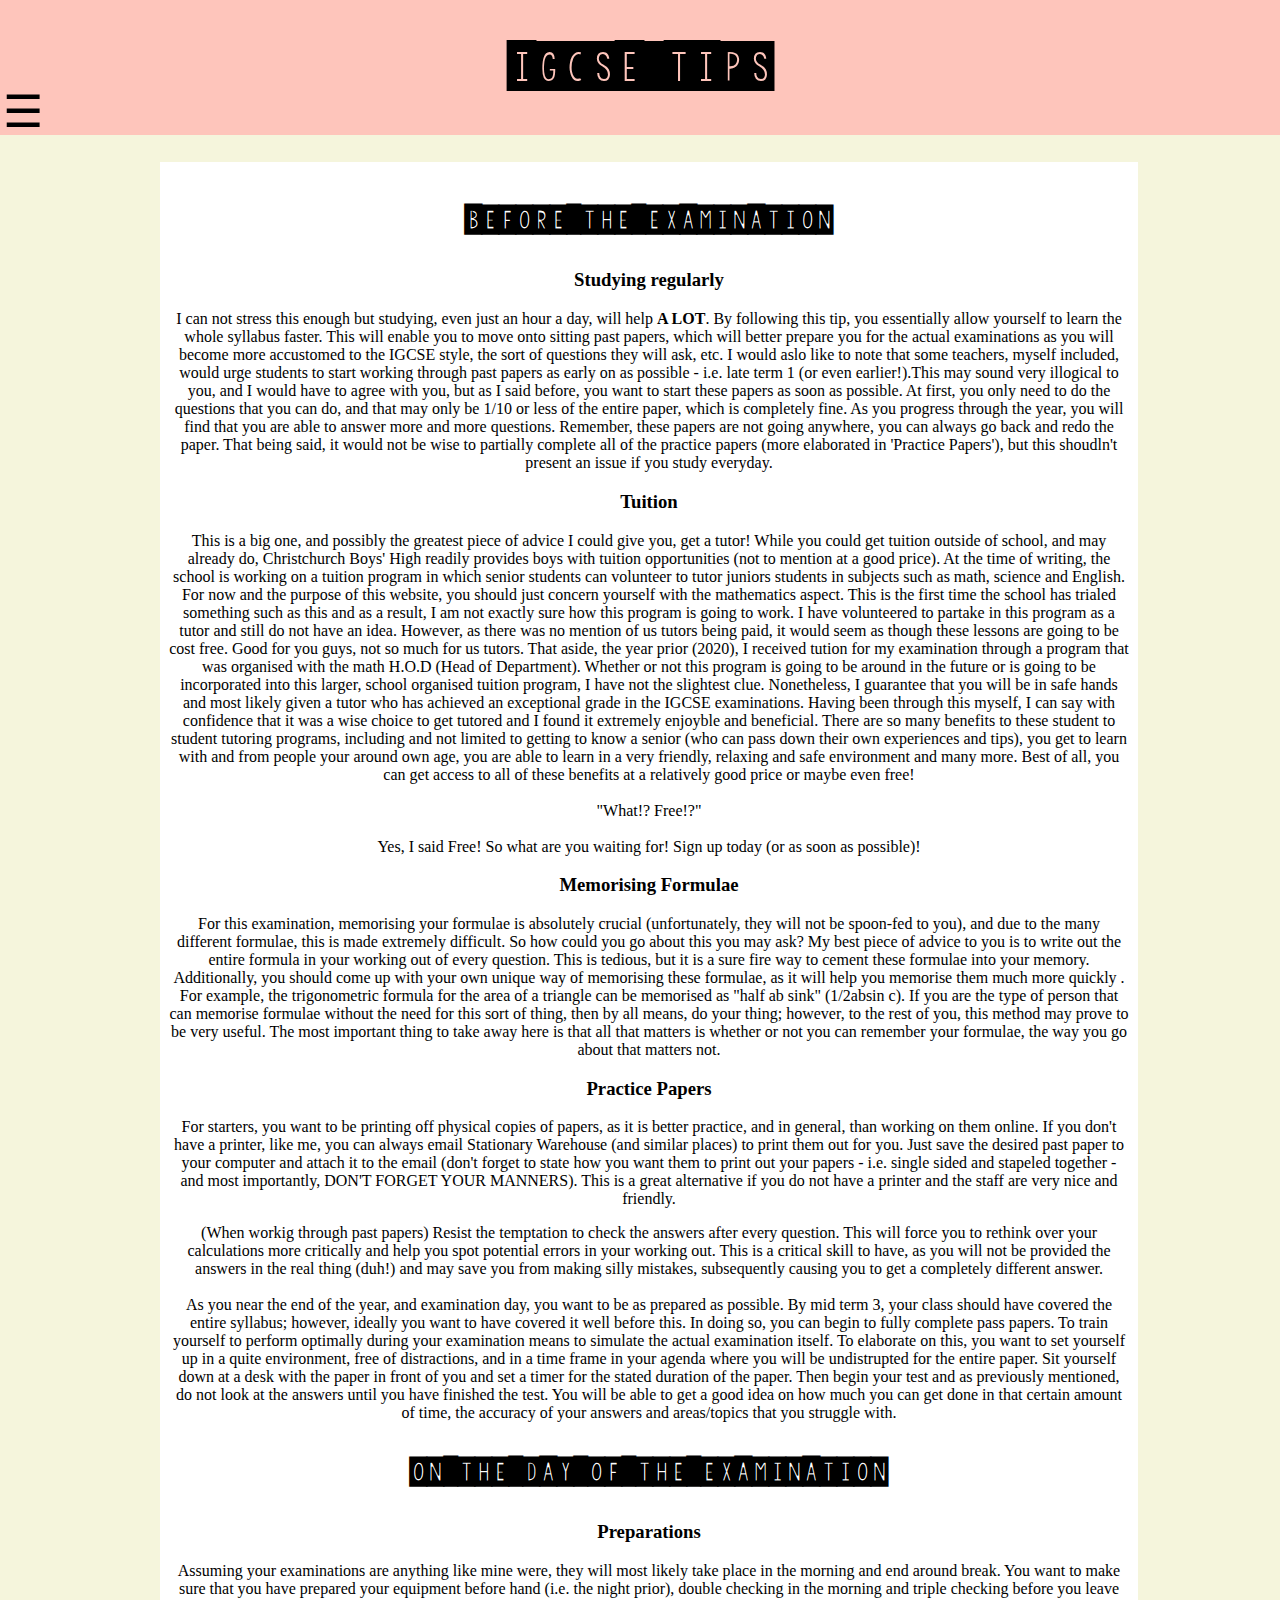
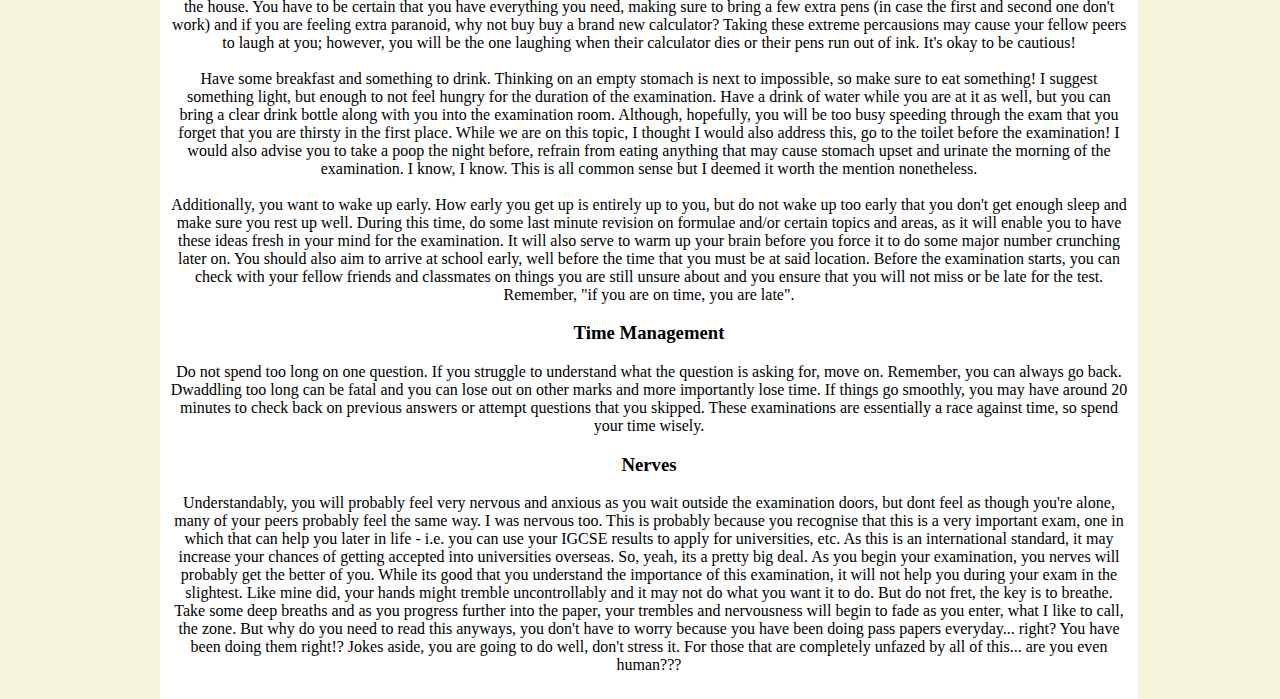
<file: tips&tricks.html>
<html>

<head>
<link href="IGCSE.css" type="text/css" rel="stylesheet">
    
<link href="stylesheet.css" rel="stylesheet">
     
    <script>    
    
   function toggleNav() {
    if (  document.getElementById("mySidebar").style.width < "10px") {
      document.getElementById("mySidebar").style.width = "20%";
      document.getElementById("content").style.left = "10%";
    }
    else {
      document.getElementById("mySidebar").style.width = "0%";
      document.getElementById("content").style.left = "0%";
    }
}

    </script>
    
</head>

<body>
    
<h1>IGCSE|tips</h1>   
    
     <peepeepoopoo class="openbtn" onclick="toggleNav()">&#9776;</peepeepoopoo>
 
<ul id=mySidebar>
  <li><a href="index.html">Home</a></li>
  <li><a href="news.html">News</a></li>
  <li><a class="active" href="tips&tricks.html">Tips and Tricks</a></li>
</ul>


</body>

    <div id="content">
        
    <h2>Before|The|Examination</h2>
    

    <h3>Studying regularly</h3>
        
        <p>
            I can not stress this enough but studying, even just an hour a day, will help <b>A LOT</b>.  By following this tip, you essentially allow yourself to learn the whole syllabus faster. This will enable you to move onto sitting past papers, which will better prepare you for the actual examinations as you will become more accustomed to the IGCSE style, the sort of questions they will ask, etc. I would aslo like to note that some teachers, myself included, would urge students to start working through past papers as early on as possible - i.e. late term 1 (or even earlier!).This may sound very illogical to you, and I would have to agree with you, but as I said before, you want to start these papers as soon as possible. At first, you only need to do the questions that you can do, and that may only be 1/10 or less of the entire paper, which is completely fine. As you progress through the year, you will find that you are able to answer more and more questions. Remember, these papers are not going anywhere, you can always go back and redo the paper. That being said, it would not be wise to partially complete all of the practice papers (more elaborated in 'Practice Papers'), but this shoudln't present an issue if you study everyday.
        </p> 
        
        <h3>Tuition</h3>
        
        <p>
            This is a big one, and possibly the greatest piece of advice I could give you, get a tutor! While you could get tuition outside of school, and may already do, Christchurch Boys' High readily provides boys with tuition opportunities (not to mention at a good price). At the time of writing, the school is working on a tuition program in which senior students can volunteer to tutor juniors students in subjects such as math, science and English. For now and the purpose of this website, you should just concern yourself with the mathematics aspect. This is the first time the school has trialed something such as this and as a result, I am not exactly sure how this program is going to work. I have volunteered to partake in this program as a tutor and still do not have an idea. However, as there was no mention of us tutors being paid, it would seem as though these lessons are going to be cost free. Good for you guys, not so much for us tutors. That aside, the year prior (2020), I received tution for my examination through a program that was organised with the math H.O.D (Head of Department). Whether or not this program is going to be around in the future or  is going to be incorporated into this larger, school organised tuition program, I have not the slightest clue. Nonetheless, I guarantee that you will be in safe hands and most likely given a tutor who has achieved an exceptional grade in the IGCSE examinations. Having been through this myself, I can say with confidence that it was a wise choice to get tutored and I found it extremely enjoyble and beneficial. There are so many benefits to these student to student tutoring programs, including and not limited to getting to know a senior (who can pass down their own experiences and tips), you get to learn with and from people your around own age, you are able to learn in a very friendly, relaxing and safe environment and many more. Best of all, you can get access to all of these benefits at a relatively good price or maybe even free!
          
        <br>
        <br>
            
        "What!? Free!?"
        
        <br>
        <br>
            
        Yes, I said Free! So what are you waiting for! Sign up today (or as soon as possible)!
        </p>
        
    <h3>Memorising Formulae</h3>
        
        <p>For this examination, memorising your formulae is absolutely crucial (unfortunately, they will not be spoon-fed to you), and due to the many different formulae, this is made extremely difficult. So how could you go about this you may ask? My best piece of advice to you is to write out the entire formula in your working out of every question. This is tedious, but it is a sure fire way to cement these formulae into your memory. Additionally, you should come up with  your own unique way of memorising these formulae, as it will help you memorise them much more quickly . For example, the trigonometric formula for the area of a triangle can be memorised as "half ab sink" (1/2absin c). If you are the type of person that can memorise formulae without the need for this sort of thing, then by all means, do your thing; however, to the rest of you, this method may prove to be very useful. The most important thing to take away here is that all that matters is whether or not you can remember your formulae, the way you go about that matters not.</p>
    
        <h3>Practice Papers</h3>
        
        For starters, you want to be printing off physical  copies of papers, as it is better  practice, and in general, than working on them online. If you don't have a printer, like me, you can always email Stationary Warehouse (and similar places) to print them out for you. Just save the desired past paper to your computer and attach it to  the email (don't forget to state how you want them to print out your papers - i.e. single sided and stapeled together - and most importantly, DON'T FORGET YOUR MANNERS). This is a great alternative if you do not have a printer and the staff are very nice and friendly. 
        <p>(When workig through past papers) Resist the temptation to check the answers after every question. This will force you to rethink over your calculations more critically and help you spot potential errors in your working out. This is a critical skill to have, as you will not be provided the answers in the real thing (duh!)  and may save you from making silly mistakes, subsequently causing you to get a completely different answer. 
        
        <br>
        <br>
            
        As you near the end of the year, and examination day, you want to be as prepared as possible.  By mid term 3, your class should have covered the entire syllabus; however, ideally you want to have covered it well before this. In doing so, you can begin to fully complete pass papers. To train yourself to perform optimally during your examination means to simulate the actual examination itself. To elaborate on this, you want to set yourself up in a quite environment, free of distractions, and in a time frame in your agenda where you will be undistrupted for the entire paper. Sit yourself down at a desk with the paper in front of you and set a timer for the stated duration of the paper. Then begin your test and as previously mentioned, do not look at the answers until you have finished the test. You will be able to get a good idea on how much you can get done  in that certain amount of time, the accuracy of your answers  and areas/topics that you struggle with.
    
        </p>
        
    <h2>On|The|Day|of|The|Examination</h2>
        
        <h3>Preparations</h3>
        
        <p>Assuming your examinations are anything like mine were, they will most likely take place in the morning and end around break. You want to make sure that you have prepared your equipment before hand (i.e. the night prior), double checking in the morning  and triple checking before you leave the house. You have to be certain that you have everything you need, making sure to bring a few extra pens (in case the first and second one don't work)  and if you are feeling extra paranoid, why not buy buy a brand new calculator? Taking these extreme percausions may cause your fellow peers to laugh at you; however, you will be the one laughing when their calculator dies or their pens run out of ink. It's okay to be cautious! 
            
        <br>
        <br>
           
         Have some breakfast and something to drink. Thinking on an empty stomach is next to impossible, so make sure to eat something! I suggest something light, but enough to not feel hungry for the duration of the examination. Have a drink of water while you are at it as well, but you can bring a clear drink bottle along with you into the examination room. Although, hopefully, you will be too busy speeding through the  exam that you forget that you are thirsty in the first place. While we are on this topic, I thought I would also address this, go to the toilet before the examination! I would also advise you to take a poop the night before, refrain from eating anything that may cause stomach upset and urinate the morning of the examination. I know, I know. This is all common sense but I deemed it worth the mention nonetheless. 
       
            
        <br>
        <br>
            
        Additionally, you want to wake up early. How early you get up is entirely up to you, but do not wake up too early that you don't get enough sleep and make sure you rest up well. During this  time, do some last minute revision on formulae and/or certain topics and areas, as it will enable you to have these ideas fresh in your mind for the examination. It will also serve to warm up your brain before you force it to do some major number crunching later on. You should also aim to arrive at school early, well before the time that you must be at said location. Before the examination starts, you can check with your fellow friends and classmates on things you are still unsure about and you ensure that you will not miss or be late for the test. Remember, "if you are on time, you are late".
        
        </p>
        
        <h3>Time Management</h3>
        
        <p>
        
        Do not spend too long on one question. If you struggle to understand what the question is asking for, move on. Remember, you can always go back. Dwaddling too long can  be fatal and you can lose out on other marks and more importantly  lose time. If things go smoothly, you may have around 20 minutes to check back on previous answers or attempt questions that you skipped. These examinations are essentially a race against time, so spend your time wisely.
        
            <p>
        
        <h3>Nerves</h3>
        
        <p>Understandably, you will probably feel very nervous and anxious as you wait outside the examination doors, but dont feel as though you're alone, many of your peers probably feel the same way. I was nervous too. This is probably because you recognise that this is a very important exam, one in which that can help you later in life - i.e. you can use your IGCSE results to apply for universities, etc. As this is an international standard, it may  increase your chances of getting accepted into universities overseas.  So, yeah, its a pretty big deal. As you begin your examination, you nerves will probably get the better of you. While its good that you understand the importance of this examination, it will not help you during your exam in the slightest. Like mine did, your hands might tremble uncontrollably and it may not do what you want it to do. But do not fret, the key is to breathe. Take some deep breaths and as you progress further into the paper, your trembles and nervousness will begin to fade as you enter, what I like to call, the zone. But why do you need to read this anyways, you don't have to worry because you  have been doing pass papers everyday... right? You have been doing them right!? Jokes aside, you are going to do well, don't stress it. For those that are completely unfazed by all of this... are you even human???
        
        </p>
    </div>
</html>
</file>
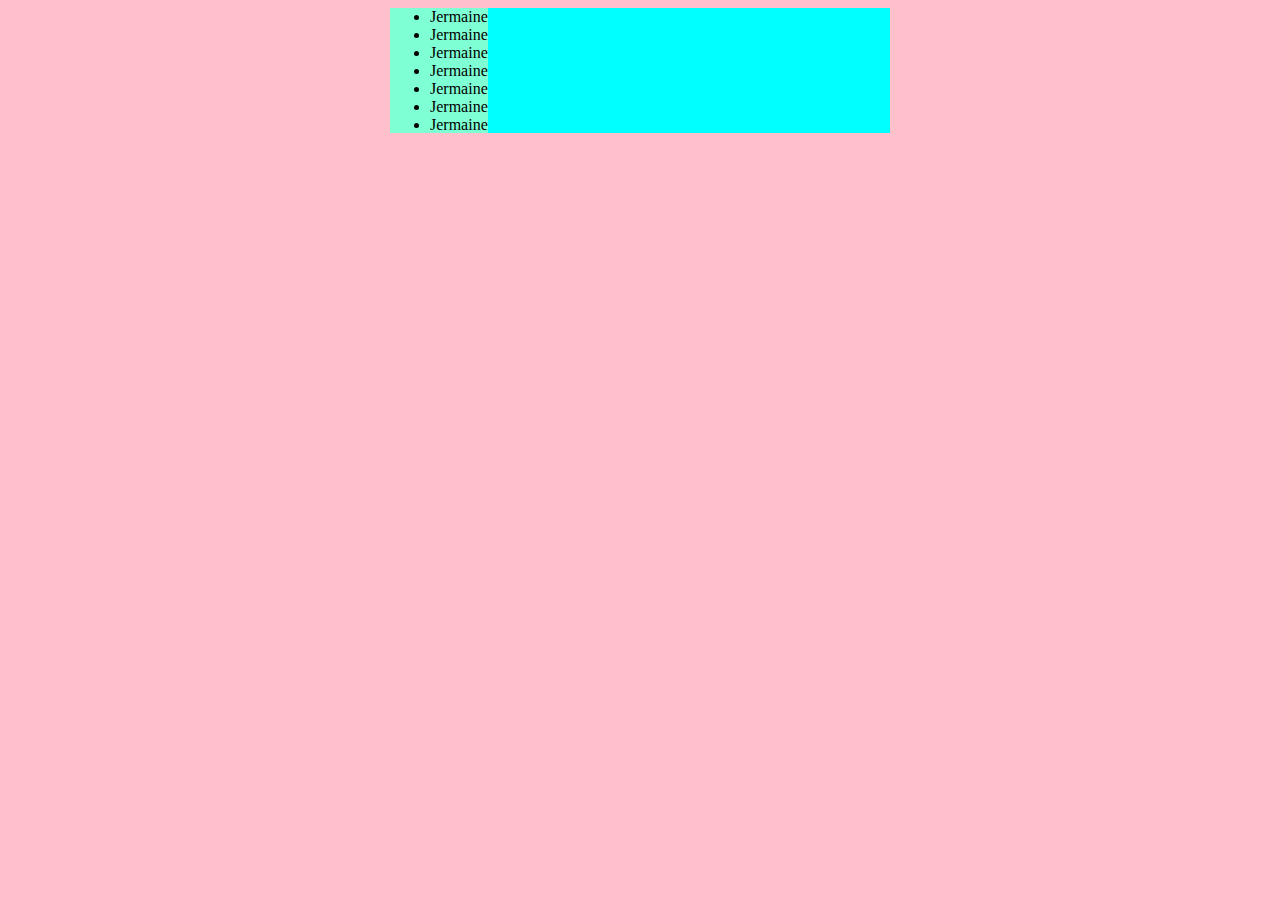
<file: example/twocol.html>
<html>
<head>
<link href="twocol.css" type="text/css" rel="stylesheet"> 
</head>

<body>
<div class="container">
    <section class="heading">
    
    </section>
    <div class="main">
    <nav>
        <ul>
            <li>Jermaine</li><li>Jermaine</li> <li>Jermaine</li> <li>Jermaine</li> <li>Jermaine</li> <li>Jermaine</li> <li>Jermaine</li>
         </ul>
    </nav>
    
    <section class="content">
        <br>
        </section>
    
    
    
    
    
    
    
    </div>
</div> 
 
    
</body>

</html>
</file>
<file: IGCSE.css>
h1 {
    
height:15vmin;
width: 100%;
text-align: center;
background-color: #FEC5BB;
line-height:15vmin;
font-family:"kg_defying_gravityregular";
font-size: 65;
border: 10px;
cursor: default;
position: fixed;
margin-top: 0;
z-index: 2;
    
}

h2 {
    
font-family: "kg_defying_gravityregular";
font-size: 40;
    
}

body {
    
margin: 0;
background-color: beige;
    
}

ul {

list-style: none;
margin: 0;
padding:0;
width: 250px;
height: 100%;
position:fixed;
overflow: auto;
top: 15vmin;
left:0;
background-color: #ff715c;

}

li a {

text-decoration:none;
text-align:center;
display: block;
width:100%;
height:50px;
line-height: 50px;
background-color: #ff715c;
color:white;
white-space: nowrap;
  
}

li a:hover {
 
 background-color:white;
 color: black;
     
}

li a.active {
    
 background-color: red;
 color: white;
    
}

#mySidebar {
    
transition: 0.5s;
width: 0px;
    
}

#content {
    
display: block;
width: 75%;
margin-left: 12.5%;
margin-right: 12.5%;
transition: 0.5s;
text-align:center;
font-family: roboto;
position: relative;
background-color: white;
top: 18vmin;
padding: 1vmin;
    
}

peepeepoopoo {

text-decoration: none;
position: fixed;
top: 10vmin;
left: 0;
height:5vmin;
width: 5vmin;
font-size: 5vmin;
background-color: #FEC5BB;
text-align: center;
line-height: 5vmin;
cursor: default;
z-index: 3;
    
}
    
img {
    
    height: 175px;
    width: 150px;
}

#CourseOutline {
    
    height: auto;
    width: 100%;
    
}

cite {
    
    font-size: 12.5px;
    
}
</file>
<file: stylesheet.css>
/*! Generated by Font Squirrel (https://www.fontsquirrel.com) on April 14, 2021 */



@font-face {
    font-family: 'kg_defying_gravityregular';
    src: url('kgdefyinggravity-webfont.woff2') format('woff2'),
         url('kgdefyinggravity-webfont.woff') format('woff');
    font-weight: normal;
    font-style: normal;

}




@font-face {
    font-family: 'kg_defying_gravity_bounceRg';
    src: url('kgdefyinggravitybounce-webfont.woff2') format('woff2'),
         url('kgdefyinggravitybounce-webfont.woff') format('woff');
    font-weight: normal;
    font-style: normal;

}
</file>
<file: MathHelp/home.css>
h1 {
    
height:100px;
width: 100%;
text-align: center;
background-color: #FEC5BB;
line-height:100px;
font-family:sans-serif;
font-size: 48;
border: 10px;
cursor: default;
position: fixed;
margin-top: 0;
z-index: 2;
    
}

body {
    
margin:0;
background-color: beige;
    
}

ul {

list-style: none;
margin: 0;
padding:0;
width: 250px;
height: 100%;
position:fixed;
overflow: auto;
top: 100;
left:0;
background-color: #FEC5BB;
white-space: nowrap;

}

li a {

text-decoration:none;
text-align:center;
  display: block;
  width:100%;
  height:50px;
    line-height: 50px;
  background-color:#FEC5BB;
  color:white;
  
}

li a:hover {
 
 background-color:white;
 color: black;
     
}

li a.active {
    
 background-color: red;
 color: white;
    
}

#mySidebar {
    
transition: 0.5s;
width: 0px;
    
}

#content {
    
display: block;
width: 75%;
margin-left: 12.5%;
margin-right: 12.5%;
transition: 0.5s;
text-align:center;
font-family: roboto;
position: relative;
background-color: white;
top: 120px;
    
}

peepeepoopoo {

text-decoration: none;
position: fixed;
top: 50px;
left: 0;
height:50px;
width: 50px;
font-size: 40;
background-color: #FEC5BB;
text-align: center;
line-height: 50px;
cursor: default;
z-index: 3;
    
}

img {
    
    height: 175px;
    width: 150px;
}

#CourseOutline {
    
    height: auto;
    width: 100%;
    
}

cite {
    
    font-size: 12.5px;
    
}
</file>
<file: news.css>
h1 {
    
height:15vmin;
width: 100%;
text-align: center;
background-color: #FEC5BB;
line-height:15vmin;
font-family:"kg_defying_gravityregular";
font-size: 65;
border: 10px;
cursor: default;
position: fixed;
margin:0px;
z-index: 2;
    top:0;
    left:0;
    
}

h2 {
    
    font-family: "kg_defying_gravityregular";
    font-size: 40;
    
}


body {
    
  padding: 0px;
  background:beige;
text-align: center

    
}

peepeepoopoo {

text-decoration: none;
position: fixed;
top: 10vmin;
left: 0;
height:5vmin;
width: 5vmin;
font-size: 5vmin;
background-color: #FEC5BB;
text-align: center;
line-height: 5vmin;
cursor: default;
z-index: 3;
    
}

ul {

list-style: none;
margin: 0;
padding:0;
width: 250px;
height: 100%;
position:fixed;
overflow: auto;
top: 15vmin;
left:0;
background-color: #ff715c;
white-space: nowrap;

}

li a {

text-decoration:none;
text-align:center;
  display: block;
  width:100%;
  height:50px;
    line-height: 50px;
  background-color:#ff715c;
  color:white;
  
}

li a:hover {
 
 background-color:white;
 color: black;
     
}

li a.active {
    
 background-color: red;
 color: white;
    
}

#mySidebar {
    
transition: 0.5s;
width: 0px;
    
}

.leftcolumn {
  float: left;
  width: 75%;
}

.rightcolumn {
  float: left;
  width: 25%;
  padding-left: 20px;
}

img {
    
height: auto;
  width: auto;
  padding: 20px;
    
}

.card {
  background-color: white;
  padding: 1vmin;
  margin-top: 2vmin;
  text-align: center;
  width: 75%;
  margin-left: auto;
  margin-right: auto;
    transition: 0.5s;
 position:relative;
    height: 
}

@media screen and (max-width: 800px) {
  .leftcolumn, .rightcolumn {
    width: 100%;
    padding: 0;
  }
}

#blogbody {
    
    font-size: 3vmin;
    position: relative;
    transition: 0.5s;
    font-family: "Roboto";
    width:75vw;
    margin-left: 12.5vw;
    margin-right: 12.5vw;
    top: 15vmin;
    
}
</file>
<file: example/twocol.css>
html, body {
    
   background-color: pink; 
    
}

.container {
    
margin: auto;
max-width: 500px;
background-color: azure;
    
}

.heading {
    
width: 100%;
background-color: red;
    font-size: 3cm;
    
}

.main {
    
width: 100%;
background-color: aqua;
display: flex;
    
}

nav {
    
max-width: 125px;
max-height: 125px;
    height: 100%;
    background-color:aquamarine;
    
}

.comtent {
    
width:100%; 
    
}

ul {
  
    margin-top: 0px;
    
}
</file>
<file: specimen_files/specimen_stylesheet.css>
@import url('grid_12-825-55-15.css');

/*  
	CSS Reset by Eric Meyer - Released under Public Domain
    http://meyerweb.com/eric/tools/css/reset/
*/
html, body, div, span, applet, object, iframe,
h1, h2, h3, h4, h5, h6, p, blockquote, pre,
a, abbr, acronym, address, big, cite, code,
del, dfn, em, font, img, ins, kbd, q, s, samp,
small, strike, strong, sub, sup, tt, var,
b, u, i, center, dl, dt, dd, ol, ul, li,
fieldset, form, label, legend, table, 
caption, tbody, tfoot, thead, tr, th, td 
                  {margin: 0;padding: 0;border: 0;outline: 0;
                  font-size: 100%;vertical-align: baseline;
                  background: transparent;}
body              {line-height: 1;}
ol, ul            {list-style: none;}
blockquote, q     {quotes: none;}
blockquote:before, blockquote:after,
q:before, q:after {content: '';	content: none;}
:focus            {outline: 0;}
ins               {text-decoration: none;}
del               {text-decoration: line-through;}
table             {border-collapse: collapse;border-spacing: 0;}




body {
	color: #000;
	background-color: #dcdcdc;
}

a {
	text-decoration: none;
	color: #1883ba;
}

h1{
	font-size: 32px;
	font-weight: normal;
	font-style: normal;
	margin-bottom: 18px;
}

h2{
	font-size: 18px;
}

#container {
	width: 865px;
	margin: 0px auto;
}


#header {
	padding: 20px;
	font-size: 36px;
	background-color: #000;
	color: #fff;
}

#header span {
	color: #666;
}
#main_content {
	background-color: #fff;
	padding: 60px 20px 20px;
}


#footer p {
	margin: 0;
	padding-top: 10px;
	padding-bottom: 50px;
	color: #333;
	font: 10px Arial, sans-serif;
}

.tabs {
	width: 100%;
	height: 31px;
	background-color: #444;
}
.tabs li {
	float:  left;
	margin: 0;
	overflow: hidden;
	background-color: #444;
}
.tabs li a {
	display: block;
	color: #fff;
	text-decoration: none;
	font: bold 11px/11px 'Arial';
	text-transform: uppercase;
	padding: 10px 15px;
	border-right: 1px solid #fff;
}

.tabs li a:hover {
		background-color: #00b3ff;

}

.tabs li.active a {
	color:  #000;
	background-color: #fff;
}



div.huge {
	
	font-size: 300px;
	line-height: 1em;
	padding: 0;
	letter-spacing: -.02em;
	overflow: hidden;
}
div.glyph_range {
	font-size: 72px;
	line-height: 1.1em;
}

.size10{ font-size: 10px; }
.size11{ font-size: 11px; }
.size12{ font-size: 12px; }
.size13{ font-size: 13px; }
.size14{ font-size: 14px; }
.size16{ font-size: 16px; }
.size18{ font-size: 18px; }
.size20{ font-size: 20px; }
.size24{ font-size: 24px; }
.size30{ font-size: 30px; }
.size36{ font-size: 36px; }
.size48{ font-size: 48px; }
.size60{ font-size: 60px; }
.size72{ font-size: 72px; }
.size90{ font-size: 90px; }


.psample_row1 {	height: 120px;}
.psample_row1 {	height: 120px;}
.psample_row2 {	height: 160px;}
.psample_row3 {	height: 160px;}
.psample_row4 {	height: 160px;}

.psample {
	overflow: hidden;
	position: relative;
}
.psample p {
	line-height: 1.3em;
	display: block;
	overflow: hidden;
	margin: 0;
}

.psample span {
	margin-right: .5em;
}

.white_blend {
	width: 100%;
	height: 61px;
	background-image: url([data-uri]);
	position: absolute;
	bottom: 0;
}
.black_blend {
	width: 100%;
	height: 61px;
	background-image: url([data-uri]);
	position: absolute;
	bottom: 0;
}
.fullreverse {
	background:  #000 !important;
	color:  #fff !important;
	margin-left: -20px;
	padding-left: 20px;
	margin-right: -20px;
	padding-right: 20px;
	padding: 20px;
	margin-bottom:0;
}


.sample_table td {
	padding-top: 3px;
	padding-bottom:5px;
	padding-left: 5px;
	vertical-align: middle;
	line-height: 1.2em;
}

.sample_table td:first-child {
	background-color: #eee;
	text-align: right;
	padding-right: 5px;
	padding-left: 0;
	padding: 5px;
	font: 11px/12px "Courier New", Courier, mono;
}

code {
	white-space: pre;
	background-color: #eee;
	display: block;
	padding: 10px;
	margin-bottom: 18px;
	overflow: auto;
}


.bottom,.last 	{margin-bottom:0 !important; padding-bottom:0 !important;}

.box  { 
  padding: 18px; 
  margin-bottom: 18px; 
  background: #eee; 
}

.reverse,.reversed { background:  #000 !important;color:  #fff !important; border: none !important;}

#bodycomparison {
	position: relative;
	overflow: hidden;
	font-size: 72px;
	height: 90px;
	white-space: nowrap;
}

#bodycomparison div{
	font-size: 72px;
	line-height: 90px;
	display: inline;
	margin: 0 15px 0 0;
	padding: 0;
}

#bodycomparison div span{
	font: 10px Arial;
	position: absolute;
	left: 0;
}
#xheight {
	float: none;
	position: absolute;
	color: #d9f3ff;
	font-size: 72px;
	line-height: 90px;
}

.fontbody {
 position: relative;
}
.arialbody{
	font-family: Arial;
	position: relative;
}
.verdanabody{
	font-family: Verdana;
	position: relative;
}
.georgiabody{
	font-family: Georgia;
	position: relative;
}

/* @group Layout page
 */

#layout h1 {
	font-size: 36px;
	line-height: 42px;
	font-weight: normal;
	font-style: normal;
}

#layout h2 {
	font-size: 24px;
	line-height: 23px;
	font-weight: normal;
	font-style: normal;
}

#layout h3 {
	font-size: 22px;
	line-height: 1.4em;
	margin-top: 1em;
	font-weight: normal;
	font-style: normal;
}


#layout p.byline {
	font-size: 12px;
	margin-top: 18px;
	line-height: 12px;
	margin-bottom: 0;
}
#layout p {
	font-size: 14px;
	line-height: 21px;
	margin-bottom: .5em;
}

#layout p.large{
	font-size: 18px;
	line-height: 26px;
}

#layout .sidebar p{
	font-size: 12px;
	line-height: 1.4em;
}

#layout p.caption {
	font-size: 10px;
	margin-top: -16px;
	margin-bottom: 18px;
}

/* @end */

/* @group Glyphs */

#glyph_chart div{
	background-color: #d9f3ff;
	color: black;
	float: left;
	font-size: 36px;
	height: 1.2em;
	line-height: 1.2em;
	margin-bottom: 1px;
	margin-right: 1px;
	text-align: center;
	width: 1.2em;
	position: relative;
	padding: .6em .2em .2em;
}

#glyph_chart div p {
	position: absolute;
	left: 0;
	top: 0;
	display: block;
	text-align: center;
	font: bold 9px Arial, sans-serif;
	background-color: #3a768f;
	width: 100%;
	color: #fff;
	padding: 2px 0;
}


#glyphs h1 {
	font-family: Arial, sans-serif;
}
/* @end */

/* @group Installing */

#installing {
	font: 13px Arial, sans-serif;
}

#installing p,
#glyphs p{
	line-height: 1.2em;
	margin-bottom: 18px;
	font: 13px Arial, sans-serif;
}



#installing h3{
	font-size: 15px;
	margin-top: 18px;
}

/* @end */

#rendering h1 {
	font-family: Arial, sans-serif;
}
.render_table td {
	font: 11px "Courier New", Courier, mono;
	vertical-align: middle;
}
</file>
